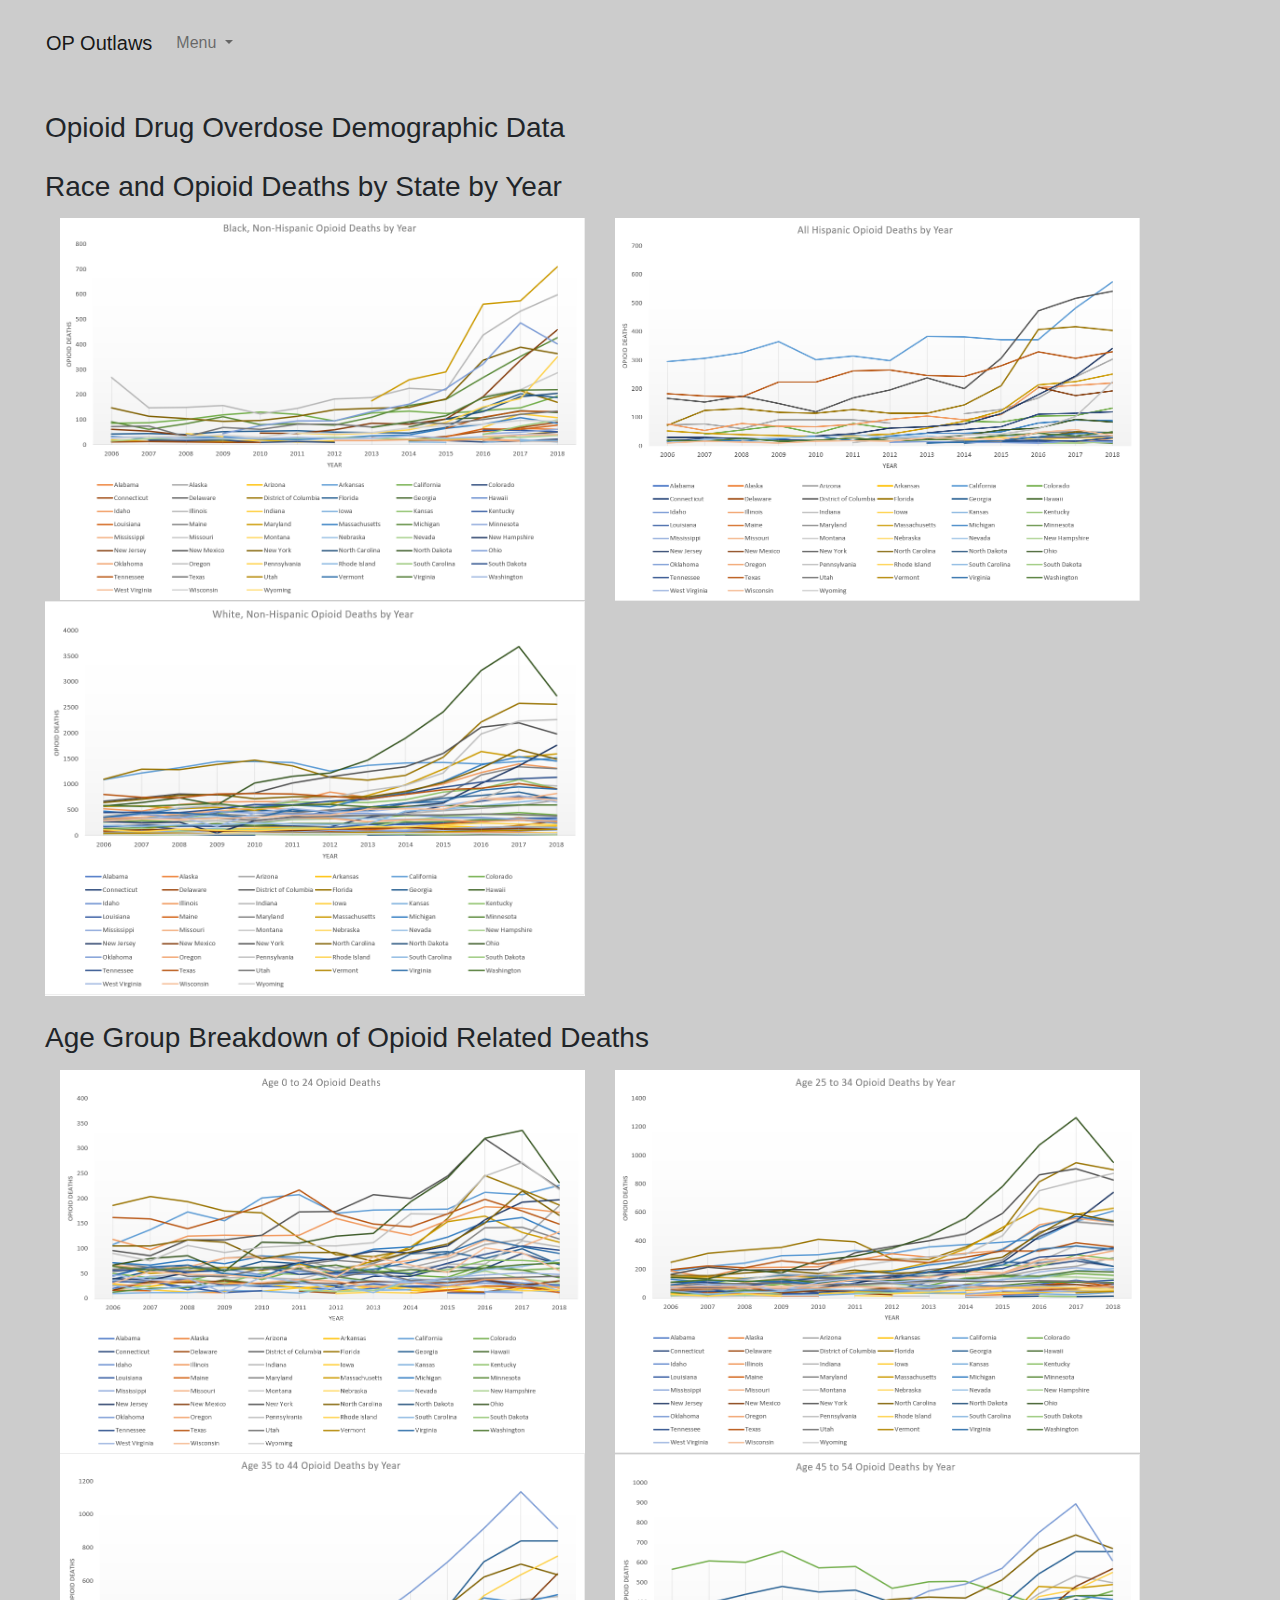
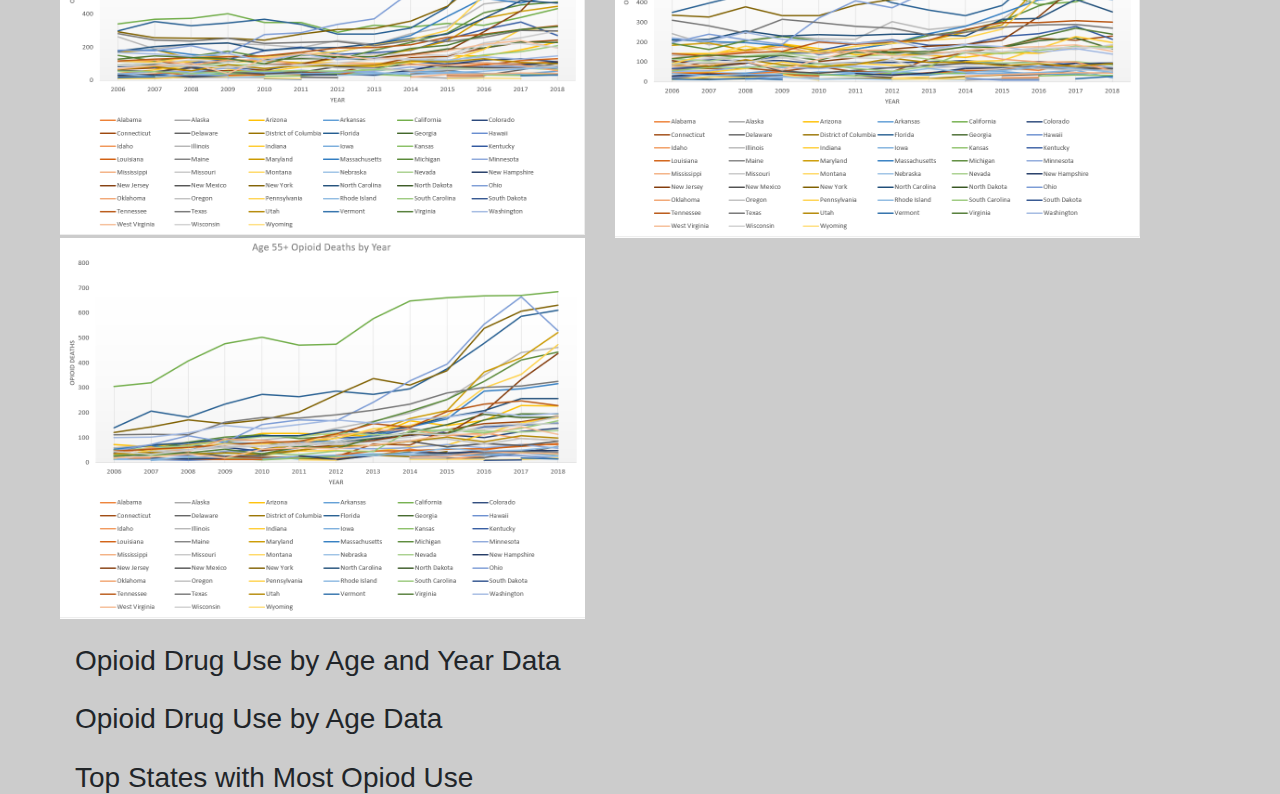
<file: demographics.html>
<!DOCTYPE html>
<html lang="en">

<head>
  <meta charset="UTF-8">
  <title>OP Outlaws</title>

  <!-- Our CSS -->
  <link rel="stylesheet" href="https://stackpath.bootstrapcdn.com/bootstrap/4.3.1/css/bootstrap.min.css" integrity="sha384-ggOyR0iXCbMQv3Xipma34MD+dH/1fQ784/j6cY/iJTQUOhcWr7x9JvoRxT2MZw1T" crossorigin="anonymous">
  <script src="https://code.jquery.com/jquery-3.5.1.slim.min.js" integrity="sha384-DfXdz2htPH0lsSSs5nCTpuj/zy4C+OGpamoFVy38MVBnE+IbbVYUew+OrCXaRkfj" crossorigin="anonymous"></script>
  <script src="https://cdn.jsdelivr.net/npm/popper.js@1.16.0/dist/umd/popper.min.js" integrity="sha384-Q6E9RHvbIyZFJoft+2mJbHaEWldlvI9IOYy5n3zV9zzTtmI3UksdQRVvoxMfooAo" crossorigin="anonymous"></script>
  <script src="https://stackpath.bootstrapcdn.com/bootstrap/4.5.0/js/bootstrap.min.js" integrity="sha384-OgVRvuATP1z7JjHLkuOU7Xw704+h835Lr+6QL9UvYjZE3Ipu6Tp75j7Bh/kR0JKI" crossorigin="anonymous"></script>
  <link rel="stylesheet" href="static/css/styles.css">
</head>

<body> 

    <!-- Potential Background Image Maybe-->
    <!-- <div class="view" style="background-image: url('https://image.freepik.com/free-vector/white-background-with-blue-tech-hexagon_1017-19366.jpg'); background-repeat: no-repeat; background-size: cover; background-position: center center;"> -->

        <!--Nav Bar Insertion w/ Drop-down Menu-->
        <nav class="navbar navbar-expand-lg navbar-light bg-light">
          <div class="container">
            <a class="navbar-brand" href="index.html">OP Outlaws</a>
            <button class="navbar-toggler" type="button" data-toggle="collapse" data-target="#navbarSupportedContent" aria-controls="navbarSupportedContent" aria-expanded="false" aria-label="Toggle navigation">
              <span class="navbar-toggler-icon"></span>
            </button>
          
            <div class="collapse navbar-collapse" id="navbarSupportedContent">
              <ul class="navbar-nav mr-auto">
                <li class="nav-item dropdown">
                  <a class="nav-link dropdown-toggle" href="#" id="navbarDropdown" role="button" data-toggle="dropdown" aria-haspopup="true" aria-expanded="false">
                   Menu
                  </a>
                  <div class="dropdown-menu" aria-labelledby="navbarDropdown">
                    <a class="dropdown-item" href="graphs.html">MLR Model</a>
                    <a class="dropdown-item" href="time-series.html">Time Series Model</a>
                    <div class="dropdown-divider"></div>
                    <a class="dropdown-item" href="demographics.html">Demographics</a>
                    <a class="dropdown-item" href="resources.html">Resources</a>
                  </div>
                </li>
              </ul>
            </div>
          </div>
        </nav>

        <!-- Data and content below -->
        <div class="container">            
          <div class="col-md-8">
            <h3>Opioid Drug Overdose Demographic Data</h3>
          </div>
        </div>
        <div class="container">
        <div class='tableauPlaceholder' id='viz1590440105126' style='position: relative'><noscript><a href='#'><img alt=' ' src='https:&#47;&#47;public.tableau.com&#47;static&#47;images&#47;OP&#47;OP-Outlaws-Demo&#47;UrbanvRuralOpioidClaims&#47;1_rss.png' style='border: none' /></a></noscript><object class='tableauViz'  style='display:none;'><param name='host_url' value='https%3A%2F%2Fpublic.tableau.com%2F' /> <param name='embed_code_version' value='3' /> <param name='site_root' value='' /><param name='name' value='OP-Outlaws-Demo&#47;UrbanvRuralOpioidClaims' /><param name='tabs' value='no' /><param name='toolbar' value='yes' /><param name='static_image' value='https:&#47;&#47;public.tableau.com&#47;static&#47;images&#47;OP&#47;OP-Outlaws-Demo&#47;UrbanvRuralOpioidClaims&#47;1.png' /> <param name='animate_transition' value='yes' /><param name='display_static_image' value='yes' /><param name='display_spinner' value='yes' /><param name='display_overlay' value='yes' /><param name='display_count' value='yes' /></object></div>                <script type='text/javascript'>                    var divElement = document.getElementById('viz1590440105126');                    var vizElement = divElement.getElementsByTagName('object')[0];                    vizElement.style.width='1016px';vizElement.style.height='991px';                    var scriptElement = document.createElement('script');                    scriptElement.src = 'https://public.tableau.com/javascripts/api/viz_v1.js';                    vizElement.parentNode.insertBefore(scriptElement, vizElement);                </script>
      </div>
<div class="container">
  <div class="col-md-10">
    <h3>Race and Opioid Deaths by State by Year</h3>
  </div>
<div class="container">
  <div class="row">
    <div class="col-md-6">
      <img src="static/data/Images/race_black.png" />
    </div>
    <div class="col-md-6">
      <img src="static/data/Images/race_hisp.png" />
    </div>
    <div class="row">
    <div class="col-md-6">
      <img src="static/data/Images/race_white.png" />
    </div>
  </div>
  </div>
</div>
  <div class="conatiner">
    <div class="col-md-10">
      <h3>Age Group Breakdown of Opioid Related Deaths</h3>
    </div>
  </div>
  <div class="container">
    <div class="row">
      <div class="col-md-6">
        <img src="static/data/Images/age_0to24.png" />
      </div>
      <div class="col-md-6">
        <img src="static/data/Images/age_25to34.png" />
      </div>
    </div>
    <div class="row">
      <div class="col-md-6">
        <img src="static/data/Images/age_35to44.png" />
      </div>
      <div class="col-md-6">
        <img src="static/data/Images/age_45to54.png" />
      </div>
    </div>
    <div class="row">
      <div class="col-md-6">
        <img src="static/data/Images/age_55plus.png" />
      </div>
    </div>
  </div>

  <div class="container">            
    <div class="col-md-8">
      <h3>Opioid Drug Use by Age and Year Data</h3>
    </div>
  </div>
  <div class="container">
  <div class='tableauPlaceholder' id='viz1590509558036' style='position: relative'><noscript><a href='#'><img alt=' ' src='https:&#47;&#47;public.tableau.com&#47;static&#47;images&#47;OP&#47;OP-OutlawsAllAgesOpioidUsers&#47;TotalAgesOpioidUsers&#47;1_rss.png' style='border: none' /></a></noscript><object class='tableauViz'  style='display:none;'><param name='host_url' value='https%3A%2F%2Fpublic.tableau.com%2F' /> <param name='embed_code_version' value='3' /> <param name='site_root' value='' /><param name='name' value='OP-OutlawsAllAgesOpioidUsers&#47;TotalAgesOpioidUsers' /><param name='tabs' value='no' /><param name='toolbar' value='yes' /><param name='static_image' value='https:&#47;&#47;public.tableau.com&#47;static&#47;images&#47;OP&#47;OP-OutlawsAllAgesOpioidUsers&#47;TotalAgesOpioidUsers&#47;1.png' /> <param name='animate_transition' value='yes' /><param name='display_static_image' value='yes' /><param name='display_spinner' value='yes' /><param name='display_overlay' value='yes' /><param name='display_count' value='yes' /></object></div>                <script type='text/javascript'>                    var divElement = document.getElementById('viz1590509558036');                    var vizElement = divElement.getElementsByTagName('object')[0];                    vizElement.style.width='100%';vizElement.style.height=(divElement.offsetWidth*0.75)+'px';                    var scriptElement = document.createElement('script');                    scriptElement.src = 'https://public.tableau.com/javascripts/api/viz_v1.js';                    vizElement.parentNode.insertBefore(scriptElement, vizElement);                </script>
</div>

<div class="container">            
    <div class="col-md-8">
      <h3>Opioid Drug Use by Age Data</h3>
    </div>
  </div>
  <div class="container">
  <div class='tableauPlaceholder' id='viz1590509424140' style='position: relative'><noscript><a href='#'><img alt=' ' src='https:&#47;&#47;public.tableau.com&#47;static&#47;images&#47;OP&#47;OP-OutlawsAllAgesOpioidUsers2&#47;TotalAgesOpioidUsers2&#47;1_rss.png' style='border: none' /></a></noscript><object class='tableauViz'  style='display:none;'><param name='host_url' value='https%3A%2F%2Fpublic.tableau.com%2F' /> <param name='embed_code_version' value='3' /> <param name='site_root' value='' /><param name='name' value='OP-OutlawsAllAgesOpioidUsers2&#47;TotalAgesOpioidUsers2' /><param name='tabs' value='no' /><param name='toolbar' value='yes' /><param name='static_image' value='https:&#47;&#47;public.tableau.com&#47;static&#47;images&#47;OP&#47;OP-OutlawsAllAgesOpioidUsers2&#47;TotalAgesOpioidUsers2&#47;1.png' /> <param name='animate_transition' value='yes' /><param name='display_static_image' value='yes' /><param name='display_spinner' value='yes' /><param name='display_overlay' value='yes' /><param name='display_count' value='yes' /></object></div>                <script type='text/javascript'>                    var divElement = document.getElementById('viz1590509424140');                    var vizElement = divElement.getElementsByTagName('object')[0];                    vizElement.style.width='100%';vizElement.style.height=(divElement.offsetWidth*0.75)+'px';                    var scriptElement = document.createElement('script');                    scriptElement.src = 'https://public.tableau.com/javascripts/api/viz_v1.js';                    vizElement.parentNode.insertBefore(scriptElement, vizElement);                </script>
</div>

<div class="container">            
  <div class="col-md-8">
    <h3>Top States with Most Opiod Use</h3>
  </div>
</div>
<div class="container">
<div class='tableauPlaceholder' id='viz1590511333670' style='position: relative'><noscript><a href='#'><img alt=' ' src='https:&#47;&#47;public.tableau.com&#47;static&#47;images&#47;OP&#47;OP-OutlawsTopStateswithMostOpiodUse&#47;TopStateswithmostOpioidUse&#47;1_rss.png' style='border: none' /></a></noscript><object class='tableauViz'  style='display:none;'><param name='host_url' value='https%3A%2F%2Fpublic.tableau.com%2F' /> <param name='embed_code_version' value='3' /> <param name='site_root' value='' /><param name='name' value='OP-OutlawsTopStateswithMostOpiodUse&#47;TopStateswithmostOpioidUse' /><param name='tabs' value='no' /><param name='toolbar' value='yes' /><param name='static_image' value='https:&#47;&#47;public.tableau.com&#47;static&#47;images&#47;OP&#47;OP-OutlawsTopStateswithMostOpiodUse&#47;TopStateswithmostOpioidUse&#47;1.png' /> <param name='animate_transition' value='yes' /><param name='display_static_image' value='yes' /><param name='display_spinner' value='yes' /><param name='display_overlay' value='yes' /><param name='display_count' value='yes' /><param name='filter' value='publish=yes' /></object></div>                <script type='text/javascript'>                    var divElement = document.getElementById('viz1590511333670');                    var vizElement = divElement.getElementsByTagName('object')[0];                    vizElement.style.width='100%';vizElement.style.height=(divElement.offsetWidth*0.75)+'px';                    var scriptElement = document.createElement('script');                    scriptElement.src = 'https://public.tableau.com/javascripts/api/viz_v1.js';                    vizElement.parentNode.insertBefore(scriptElement, vizElement);                </script>
</div>

      </body>
</html>
</file>
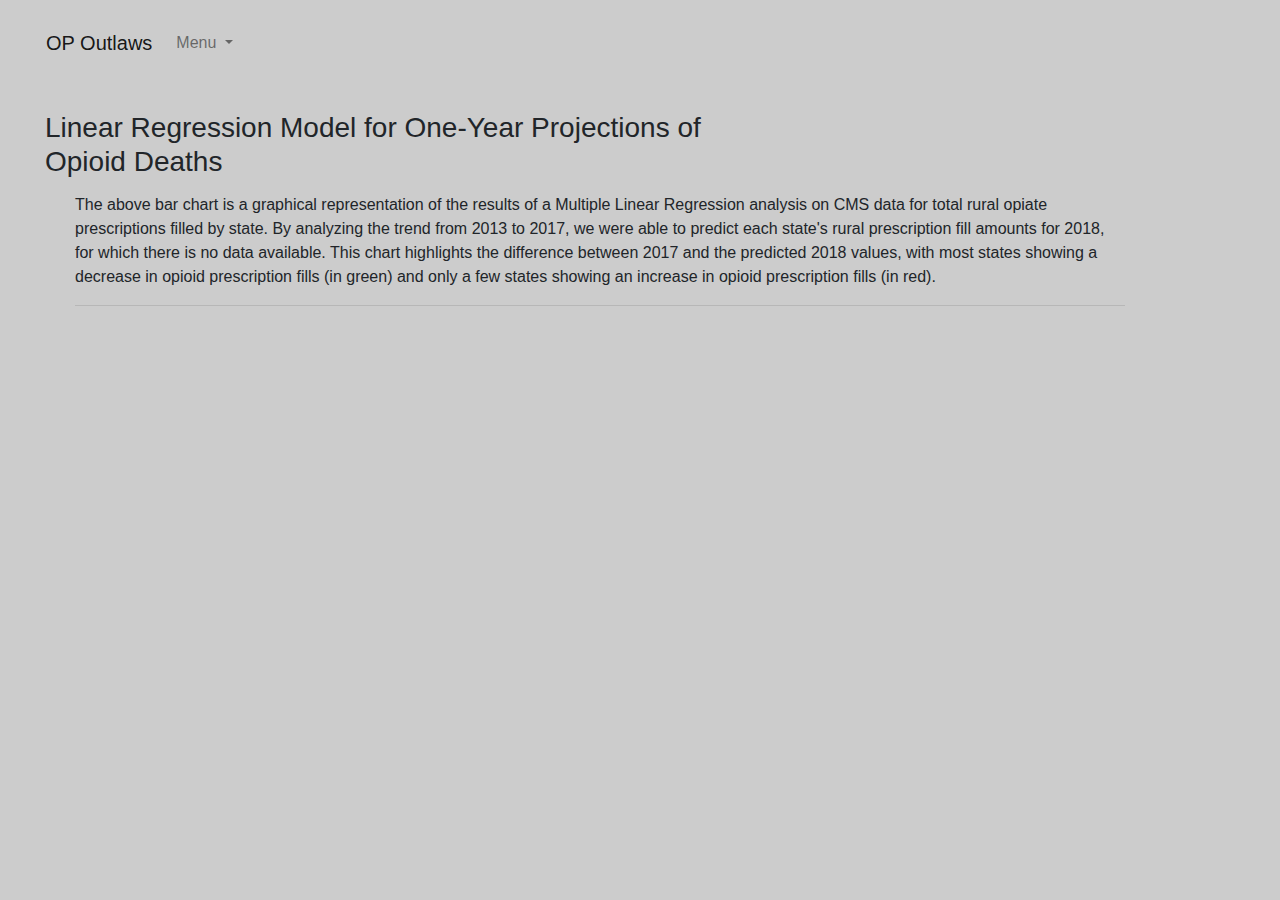
<file: graphs.html>
<!DOCTYPE html>
<html lang="en">

<head>
  <meta charset="UTF-8">
  <title>OP Outlaws</title>

  <!-- Our CSS -->
  <link rel="stylesheet" href="https://stackpath.bootstrapcdn.com/bootstrap/4.3.1/css/bootstrap.min.css" integrity="sha384-ggOyR0iXCbMQv3Xipma34MD+dH/1fQ784/j6cY/iJTQUOhcWr7x9JvoRxT2MZw1T" crossorigin="anonymous">
  <script src="https://code.jquery.com/jquery-3.5.1.slim.min.js" integrity="sha384-DfXdz2htPH0lsSSs5nCTpuj/zy4C+OGpamoFVy38MVBnE+IbbVYUew+OrCXaRkfj" crossorigin="anonymous"></script>
  <script src="https://cdn.jsdelivr.net/npm/popper.js@1.16.0/dist/umd/popper.min.js" integrity="sha384-Q6E9RHvbIyZFJoft+2mJbHaEWldlvI9IOYy5n3zV9zzTtmI3UksdQRVvoxMfooAo" crossorigin="anonymous"></script>
  <script src="https://stackpath.bootstrapcdn.com/bootstrap/4.5.0/js/bootstrap.min.js" integrity="sha384-OgVRvuATP1z7JjHLkuOU7Xw704+h835Lr+6QL9UvYjZE3Ipu6Tp75j7Bh/kR0JKI" crossorigin="anonymous"></script>
  <link rel="stylesheet" href="static/css/styles.css">
</head>

<body> 
  <!-- Potential Background Image Maybe-->
    <!-- <div class="view" style="background-image: url('https://image.freepik.com/free-vector/white-background-with-blue-tech-hexagon_1017-19366.jpg'); background-repeat: repeat-y; background-size: cover; background-position: center center;"> -->

      <!--Nav Bar Insertion w/ Drop-down Menu-->
        <nav class="navbar navbar-expand-lg navbar-light bg-light">
          <div class="container">
            <a class="navbar-brand" href="index.html">OP Outlaws</a>
            <button class="navbar-toggler" type="button" data-toggle="collapse" data-target="#navbarSupportedContent" aria-controls="navbarSupportedContent" aria-expanded="false" aria-label="Toggle navigation">
              <span class="navbar-toggler-icon"></span>
            </button>
          
            <div class="collapse navbar-collapse" id="navbarSupportedContent">
              <ul class="navbar-nav mr-auto">
                <li class="nav-item dropdown">
                  <a class="nav-link dropdown-toggle" href="#" id="navbarDropdown" role="button" data-toggle="dropdown" aria-haspopup="true" aria-expanded="false">
                    Menu
                  </a>
                  <div class="dropdown-menu" aria-labelledby="navbarDropdown">
                    <a class="dropdown-item" href="graphs.html">MLR Model</a>
                    <a class="dropdown-item" href="time-series.html">Time Series Model</a>
                    <div class="dropdown-divider"></div>
                    <a class="dropdown-item" href="demographics.html">Demographics</a>
                    <a class="dropdown-item" href="resources.html">Resources</a>
                  </div>
                </li>
              </ul>
            </div>
          </div>
        </nav>
      
        <!--Adding our Tableau Chart-->
        <div class="container">
          <div class="col-md-8">
            <h3>Linear Regression Model for One-Year Projections of Opioid Deaths</h3>
          </div>
          <div class="col-md-8">
            <div class='tableauPlaceholder' id='viz1590444692857' style='position: relative'><noscript><a href='#'><img alt=' ' src='https:&#47;&#47;public.tableau.com&#47;static&#47;images&#47;OP&#47;OP-OutlawsPredictionData&#47;MLRDifferencebetween2017and2018&#47;1_rss.png' style='border: none' /></a></noscript><object class='tableauViz'  style='display:none;'><param name='host_url' value='https%3A%2F%2Fpublic.tableau.com%2F' /> <param name='embed_code_version' value='3' /> <param name='site_root' value='' /><param name='name' value='OP-OutlawsPredictionData&#47;MLRDifferencebetween2017and2018' /><param name='tabs' value='no' /><param name='toolbar' value='yes' /><param name='static_image' value='https:&#47;&#47;public.tableau.com&#47;static&#47;images&#47;OP&#47;OP-OutlawsPredictionData&#47;MLRDifferencebetween2017and2018&#47;1.png' /> <param name='animate_transition' value='yes' /><param name='display_static_image' value='yes' /><param name='display_spinner' value='yes' /><param name='display_overlay' value='yes' /><param name='display_count' value='yes' /></object></div>                <script type='text/javascript'>                    var divElement = document.getElementById('viz1590444692857');                    var vizElement = divElement.getElementsByTagName('object')[0];                    vizElement.style.width='1016px';vizElement.style.height='991px';                    var scriptElement = document.createElement('script');                    scriptElement.src = 'https://public.tableau.com/javascripts/api/viz_v1.js';                    vizElement.parentNode.insertBefore(scriptElement, vizElement);                </script>
        </div>
        <div class="container">
          <div class="col-md">
            The above bar chart is a graphical representation of the results of a Multiple Linear Regression
            analysis on CMS data for total rural opiate prescriptions filled by state. By analyzing the trend from 
            2013 to 2017, we were able to predict each state's rural prescription fill amounts for 2018, for which 
            there is no data available. This chart highlights the difference between 2017 and the predicted 2018
            values, with most states showing a decrease in opioid prescription fills (in green) and only a few
            states showing an increase in opioid prescription fills (in red).
            <p></p>
            <hr>
          </div>
        </div>  
    
      <!-- <div class="view" style="background-image: url('https://image.freepik.com/free-vector/white-background-with-blue-tech-hexagon_1017-19366.jpg'); background-repeat: no-repeat; background-size: cover; background-position: center center;">       -->

</body>
</html>
</file>
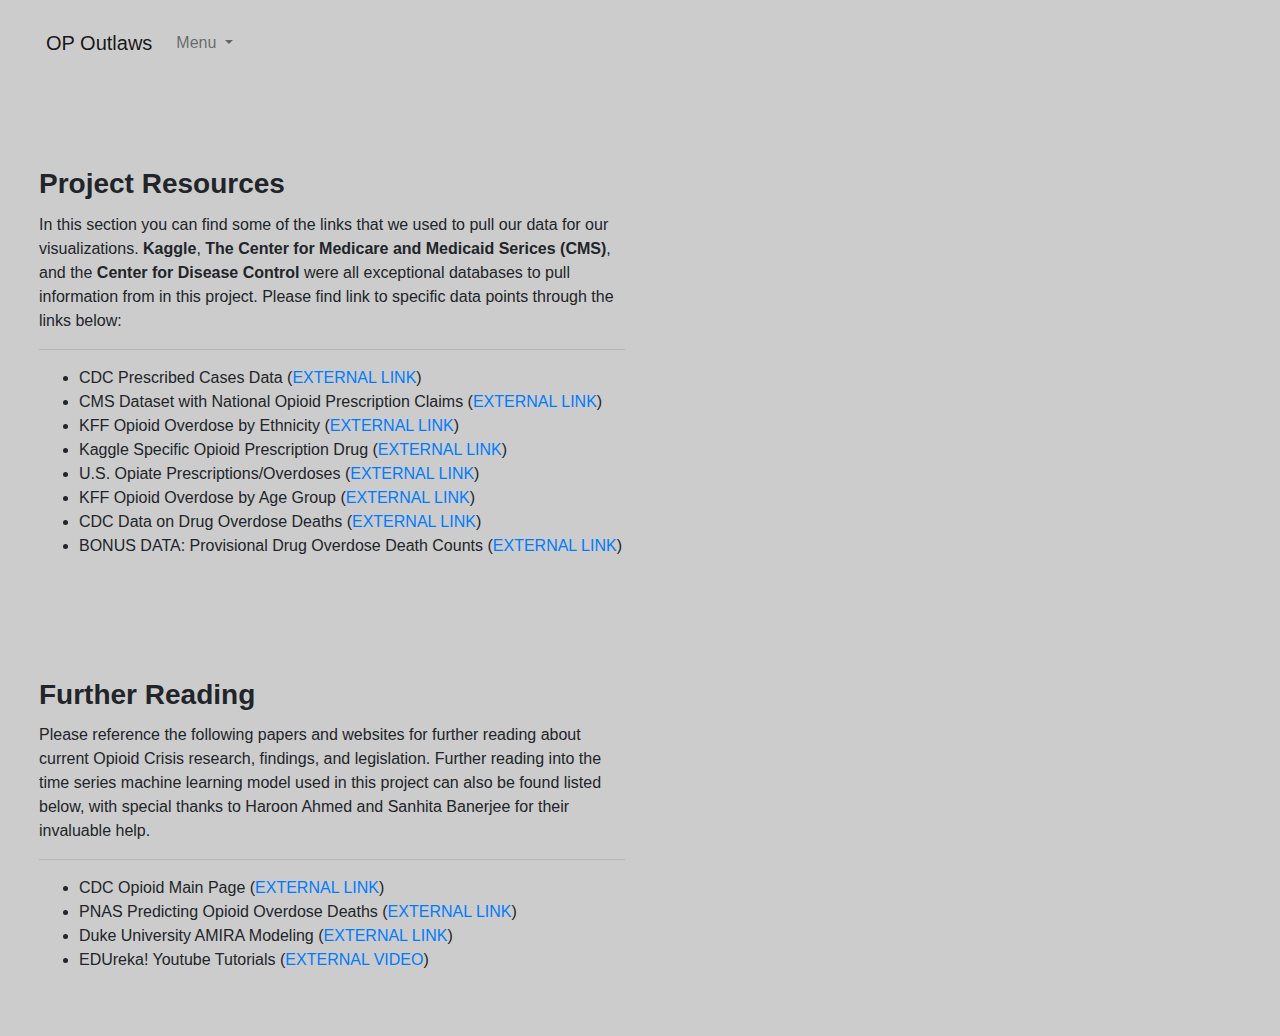
<file: resources.html>
<!DOCTYPE html>
<html lang="en">

<head>
  <meta charset="UTF-8">
  <title>OP Outlaws</title>

  <!-- Our CSS -->
  <link rel="stylesheet" href="https://stackpath.bootstrapcdn.com/bootstrap/4.3.1/css/bootstrap.min.css" integrity="sha384-ggOyR0iXCbMQv3Xipma34MD+dH/1fQ784/j6cY/iJTQUOhcWr7x9JvoRxT2MZw1T" crossorigin="anonymous">
  <script src="https://code.jquery.com/jquery-3.5.1.slim.min.js" integrity="sha384-DfXdz2htPH0lsSSs5nCTpuj/zy4C+OGpamoFVy38MVBnE+IbbVYUew+OrCXaRkfj" crossorigin="anonymous"></script>
  <script src="https://cdn.jsdelivr.net/npm/popper.js@1.16.0/dist/umd/popper.min.js" integrity="sha384-Q6E9RHvbIyZFJoft+2mJbHaEWldlvI9IOYy5n3zV9zzTtmI3UksdQRVvoxMfooAo" crossorigin="anonymous"></script>
  <script src="https://stackpath.bootstrapcdn.com/bootstrap/4.5.0/js/bootstrap.min.js" integrity="sha384-OgVRvuATP1z7JjHLkuOU7Xw704+h835Lr+6QL9UvYjZE3Ipu6Tp75j7Bh/kR0JKI" crossorigin="anonymous"></script>
  <link rel="stylesheet" href="static/css/styles.css">
</head>

<body> 
  <!-- Potential Background Image Maybe-->
    <!-- <div class="view" style="background-image: url('https://image.freepik.com/free-vector/white-background-with-blue-tech-hexagon_1017-19366.jpg'); background-size: cover; background-position: center center;"> -->
      <!--Nav Bar Insertion w/ Drop-down Menu-->
        <nav class="navbar navbar-expand-lg navbar-light bg-light">
          <div class="container">
            <a class="navbar-brand" href="index.html">OP Outlaws</a>
            <button class="navbar-toggler" type="button" data-toggle="collapse" data-target="#navbarSupportedContent" aria-controls="navbarSupportedContent" aria-expanded="false" aria-label="Toggle navigation">
              <span class="navbar-toggler-icon"></span>
            </button>
          
            <div class="collapse navbar-collapse" id="navbarSupportedContent">
              <ul class="navbar-nav mr-auto">
                <li class="nav-item dropdown">
                  <a class="nav-link dropdown-toggle" href="#" id="navbarDropdown" role="button" data-toggle="dropdown" aria-haspopup="true" aria-expanded="false">
                    Menu
                  </a>
                  <div class="dropdown-menu" aria-labelledby="navbarDropdown">
                    <a class="dropdown-item" href="graphs.html">MLR Model</a>
                    <a class="dropdown-item" href="time-series.html">Time Series Model</a>
                    <div class="dropdown-divider"></div>
                    <a class="dropdown-item" href="demographics.html">Demographics</a>
                    <a class="dropdown-item" href="resources.html">Resources</a>
                  </div>
                </li>
              </ul>
            </div>
          </div>
        </nav>
        
        <!--Insert Card Tile-->
   
          
          <!--Content-->
          <div class="text-black d-flex align-items-center rgba-black-strong py-5 px-4">
            <div class="col-md-6">
              <h3 class="card-title pt-2"><strong>Project Resources</strong></h3>
              <p>
                In this section you can find some of the links that we used to pull our data for our visualizations. 
                <b>Kaggle</b>, <b>The Center for Medicare and Medicaid Serices (CMS)</b>, and the <b>Center for Disease Control</b> were all exceptional databases to pull information from in this project.
                Please find link to specific data points through the links below:
              </p>
              <hr>
              <p><ul>
                <li>CDC Prescribed Cases Data (<a href="https://www.cdc.gov/drugoverdose/opioids/prescribed.html">EXTERNAL LINK</a>)</li>
                <li>CMS Dataset with National Opioid Prescription Claims (<a href="https://www.cms.gov/Research-Statistics-Data-and-Systems/Statistics-Trends-and-Reports/Medicare-Provider-Charge-Data/OpioidMap_Medicare_PartD">EXTERNAL LINK</a>)</li>
                <li>KFF Opioid Overdose by Ethnicity (<a href="https://www.kff.org/other/state-indicator/opioid-overdose-deaths-by-raceethnicity/?currentTimeframe=0&sortModel=%7B%22colId%22:%22Location%22,%22sort%22:%22asc%22%7D">EXTERNAL LINK</a>)</li>
                <li>Kaggle Specific Opioid Prescription Drug (<a href="https://www.kaggle.com/apryor6/us-opiate-prescriptions">EXTERNAL LINK</a>)</li>
                <li>U.S. Opiate Prescriptions/Overdoses (<a href="https://www.kaggle.com/apryor6/us-opiate-prescriptions">EXTERNAL LINK</a>)</li>
                <li>KFF Opioid Overdose by Age Group (<a href="https://www.kff.org/other/state-indicator/opioid-overdose-deaths-by-age-group/?currentTimeframe=0&sortModel=%7B%22colId%22:%22Location%22,%22sort%22:%22asc%22%7D">EXTERNAL LINK</a>)</li>
                <li>CDC Data on Drug Overdose Deaths (<a href="https://www.cdc.gov/nchs/nvss/vsrr/drug-overdose-data.htm">EXTERNAL LINK</a>)</li>
                <li>BONUS DATA: Provisional Drug Overdose Death Counts (<a href="https://www.cdc.gov/nchs/nvss/vsrr/drug-overdose-data.htm">EXTERNAL LINK</a>)</li>
              </ul></p>
            </div>
          </div>
        <!-- <div class="view" style="background-image: url('https://image.freepik.com/free-vector/white-background-with-blue-tech-hexagon_1017-19366.jpg'); background-repeat: no-repeat; background-size: cover; background-position: center center;">   -->
          <div class="text-black d-flex align-items-center rgba-black-strong py-5 px-4">
            <div class="col-md-6">
              <h3 class="card-title pt-2"><strong>Further Reading</strong></h3>
              <p>Please reference the following papers and websites for further reading about current Opioid Crisis research, findings, and legislation. Further reading into the time series machine learning model used in this
                project can also be found listed below, with special thanks to Haroon Ahmed and Sanhita Banerjee for their invaluable help.
              </p>
              <hr>
              <p><ul>
                <li>CDC Opioid Main Page (<a href="https://www.cdc.gov/vitalsigns/opioids/index.html">EXTERNAL LINK</a>)</li>
                <li>PNAS Predicting Opioid Overdose Deaths (<a href="https://www.pnas.org/content/117/4/1917">EXTERNAL LINK</a>)</li>
                <li>Duke University AMIRA Modeling (<a href="https://people.duke.edu/~rnau/411arim.htm">EXTERNAL LINK</a>)</li>
                <li>EDUreka! Youtube Tutorials (<a href="https://www.youtube.com/watch?v=e8Yw4alG16Q&amp;t=907s">EXTERNAL VIDEO</a>)</li>
              </ul></p>
            </div>
          </div>
        </div>
    </div>
</body>
</html>
</file>
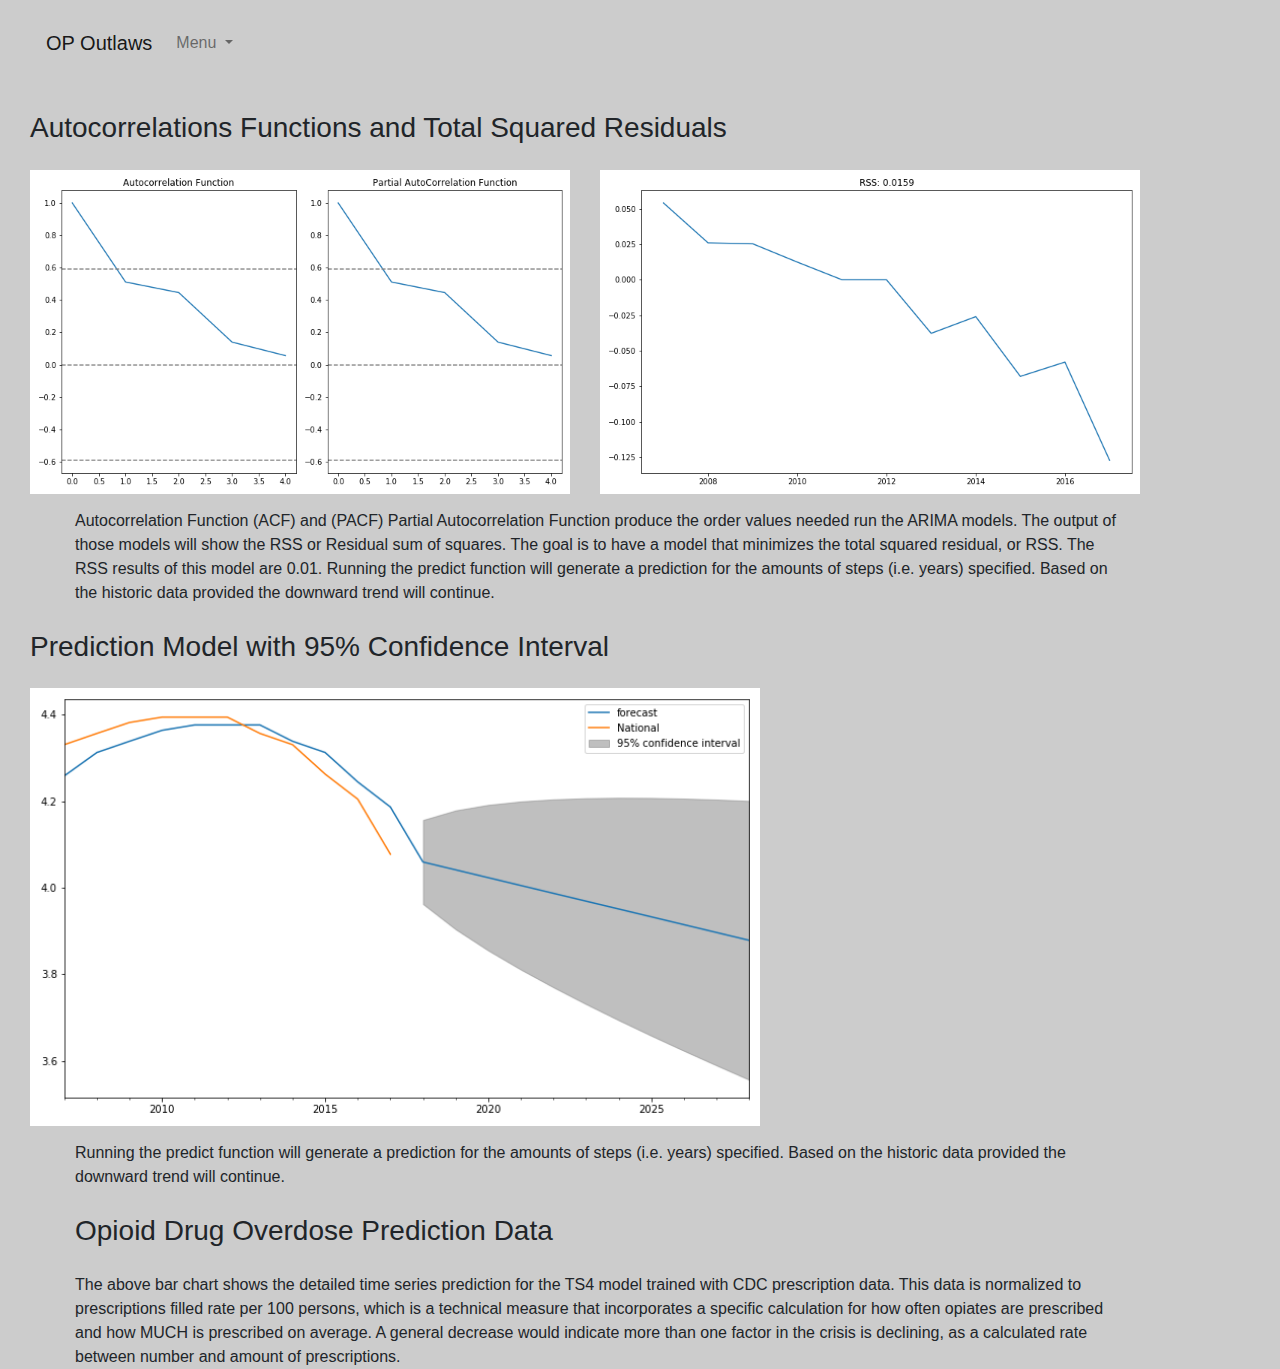
<file: time-series.html>
<!DOCTYPE html>
<html lang="en">

<head>
  <meta charset="UTF-8">
  <title>OP Outlaws</title>

  <!-- Our CSS -->
  <link rel="stylesheet" href="https://stackpath.bootstrapcdn.com/bootstrap/4.3.1/css/bootstrap.min.css" integrity="sha384-ggOyR0iXCbMQv3Xipma34MD+dH/1fQ784/j6cY/iJTQUOhcWr7x9JvoRxT2MZw1T" crossorigin="anonymous">
  <script src="https://code.jquery.com/jquery-3.5.1.slim.min.js" integrity="sha384-DfXdz2htPH0lsSSs5nCTpuj/zy4C+OGpamoFVy38MVBnE+IbbVYUew+OrCXaRkfj" crossorigin="anonymous"></script>
  <script src="https://cdn.jsdelivr.net/npm/popper.js@1.16.0/dist/umd/popper.min.js" integrity="sha384-Q6E9RHvbIyZFJoft+2mJbHaEWldlvI9IOYy5n3zV9zzTtmI3UksdQRVvoxMfooAo" crossorigin="anonymous"></script>
  <script src="https://stackpath.bootstrapcdn.com/bootstrap/4.5.0/js/bootstrap.min.js" integrity="sha384-OgVRvuATP1z7JjHLkuOU7Xw704+h835Lr+6QL9UvYjZE3Ipu6Tp75j7Bh/kR0JKI" crossorigin="anonymous"></script>
  <link rel="stylesheet" href="static/css/styles.css">
</head>

<body> 

    <!-- Potential Background Image Maybe-->
    <!-- <div class="view" style="background-image: url('https://image.freepik.com/free-vector/white-background-with-blue-tech-hexagon_1017-19366.jpg'); background-repeat: no-repeat; background-size: cover; background-position: center center;"> -->

      <!--Nav Bar Insertion w/ Drop-down Menu-->
        <nav class="navbar navbar-expand-lg navbar-light bg-light">
          <div class="container">
            <a class="navbar-brand" href="index.html">OP Outlaws</a>
            <button class="navbar-toggler" type="button" data-toggle="collapse" data-target="#navbarSupportedContent" aria-controls="navbarSupportedContent" aria-expanded="false" aria-label="Toggle navigation">
              <span class="navbar-toggler-icon"></span>
            </button>
          
            <div class="collapse navbar-collapse" id="navbarSupportedContent">
              <ul class="navbar-nav mr-auto">
                <li class="nav-item dropdown">
                  <a class="nav-link dropdown-toggle" href="#" id="navbarDropdown" role="button" data-toggle="dropdown" aria-haspopup="true" aria-expanded="false">
                    Menu
                  </a>
                  <div class="dropdown-menu" aria-labelledby="navbarDropdown">
                    <a class="dropdown-item" href="graphs.html">MLR Model</a>
                    <a class="dropdown-item" href="time-series.html">Time Series Model</a>
                    <div class="dropdown-divider"></div>
                    <a class="dropdown-item" href="demographics.html">Demographics</a>
                    <a class="dropdown-item" href="resources.html">Resources</a>
                  </div>
                </li>
              </ul>
            </div>
          </div>
        </nav>
      <div>

        <div class ="container">
            <h3>Autocorrelations Functions and Total Squared Residuals</h3></div>
         <div class="container">
          <div class="row">
            <div class="col-md-6">
              <img src="static/data/Images/ACF_PACF.png " />
            </div>
            <div class="col-md-6">
              <img src="static\data\Images\ARIMA_model.png" />
            </div>
          </div>
          <div class="container">
          <div class="col-md">
            Autocorrelation Function (ACF) and (PACF) Partial Autocorrelation Function produce the order values needed run the ARIMA models. 
            The output of those models will show the RSS or Residual sum of squares. The goal is to have a model that minimizes the total squared residual, or RSS.  The RSS results of this model are 0.01. 
            Running the predict function will generate a prediction for the amounts of steps (i.e. years) specified. Based on the historic data provided the downward trend will continue.
           </div>
        </div>
      </div>
    </div>

    <div class ="container">
      <h3>Prediction Model with 95% Confidence Interval</h3></div>
   <div class="container">
    <div class="row">
      <div class="col-md-8">
        <img src="static\data\Images\future_National_forecast.png " />
      </div>
     </div>
     <div class="container">
      <div class="col-md">
        Running the predict function will generate a prediction for the amounts of steps (i.e. years) specified. Based on the historic data provided the downward trend will continue.
       </div>
    </div>

    <!-- <div class="view" style="background-image: url('https://image.freepik.com/free-vector/white-background-with-blue-tech-hexagon_1017-19366.jpg'); background-repeat: no-repeat; background-size: cover; background-position: center center;"></div> -->
    <!-- <div id="tableaugraph"> -->

      <div class="container">            
        <div class="col-md-8">
          <h3>Opioid Drug Overdose Prediction Data</h3>
        </div>
      </div>
    <div class="container">
      <div class="col-md-8">
      <div class='tableauPlaceholder' id='viz1590266536317' style='position: relative'><noscript><a href='#'><img alt=' ' src='https:&#47;&#47;public.tableau.com&#47;static&#47;images&#47;OP&#47;OP-OutlawsPredictionData&#47;TS4RXprediction&#47;1_rss.png' style='border: none' /></a></noscript><object class='tableauViz'  style='display:none;'><param name='host_url' value='https%3A%2F%2Fpublic.tableau.com%2F' /> <param name='embed_code_version' value='3' /> <param name='site_root' value='' /><param name='name' value='OP-OutlawsPredictionData&#47;TS4RXprediction' /><param name='tabs' value='no' /><param name='toolbar' value='yes' /><param name='static_image' value='https:&#47;&#47;public.tableau.com&#47;static&#47;images&#47;OP&#47;OP-OutlawsPredictionData&#47;TS4RXprediction&#47;1.png' /> <param name='animate_transition' value='yes' /><param name='display_static_image' value='yes' /><param name='display_spinner' value='yes' /><param name='display_overlay' value='yes' /><param name='display_count' value='yes' /></object></div>                <script type='text/javascript'>                    var divElement = document.getElementById('viz1590266536317');                    var vizElement = divElement.getElementsByTagName('object')[0];                    vizElement.style.width='100%';vizElement.style.height=(divElement.offsetWidth*0.75)+'px';                    var scriptElement = document.createElement('script');                    scriptElement.src = 'https://public.tableau.com/javascripts/api/viz_v1.js';                    vizElement.parentNode.insertBefore(scriptElement, vizElement);</script>

      </div>
    </div>

    <div class="container">
      <div class="col-md" >
        <p></p>
        <p>The above bar chart shows the detailed time series
        prediction for the TS4 model trained with CDC prescription data. This data is normalized to prescriptions
        filled rate per 100 persons, which is a technical measure that incorporates 
        a specific calculation for how often opiates are prescribed and 
        how MUCH is prescribed on average. A general decrease would indicate more 
        than one factor in the crisis is declining, as a calculated rate between 
        number and amount of prescriptions. </p>
        <p></p>

    

</body>
    </html>
</file>
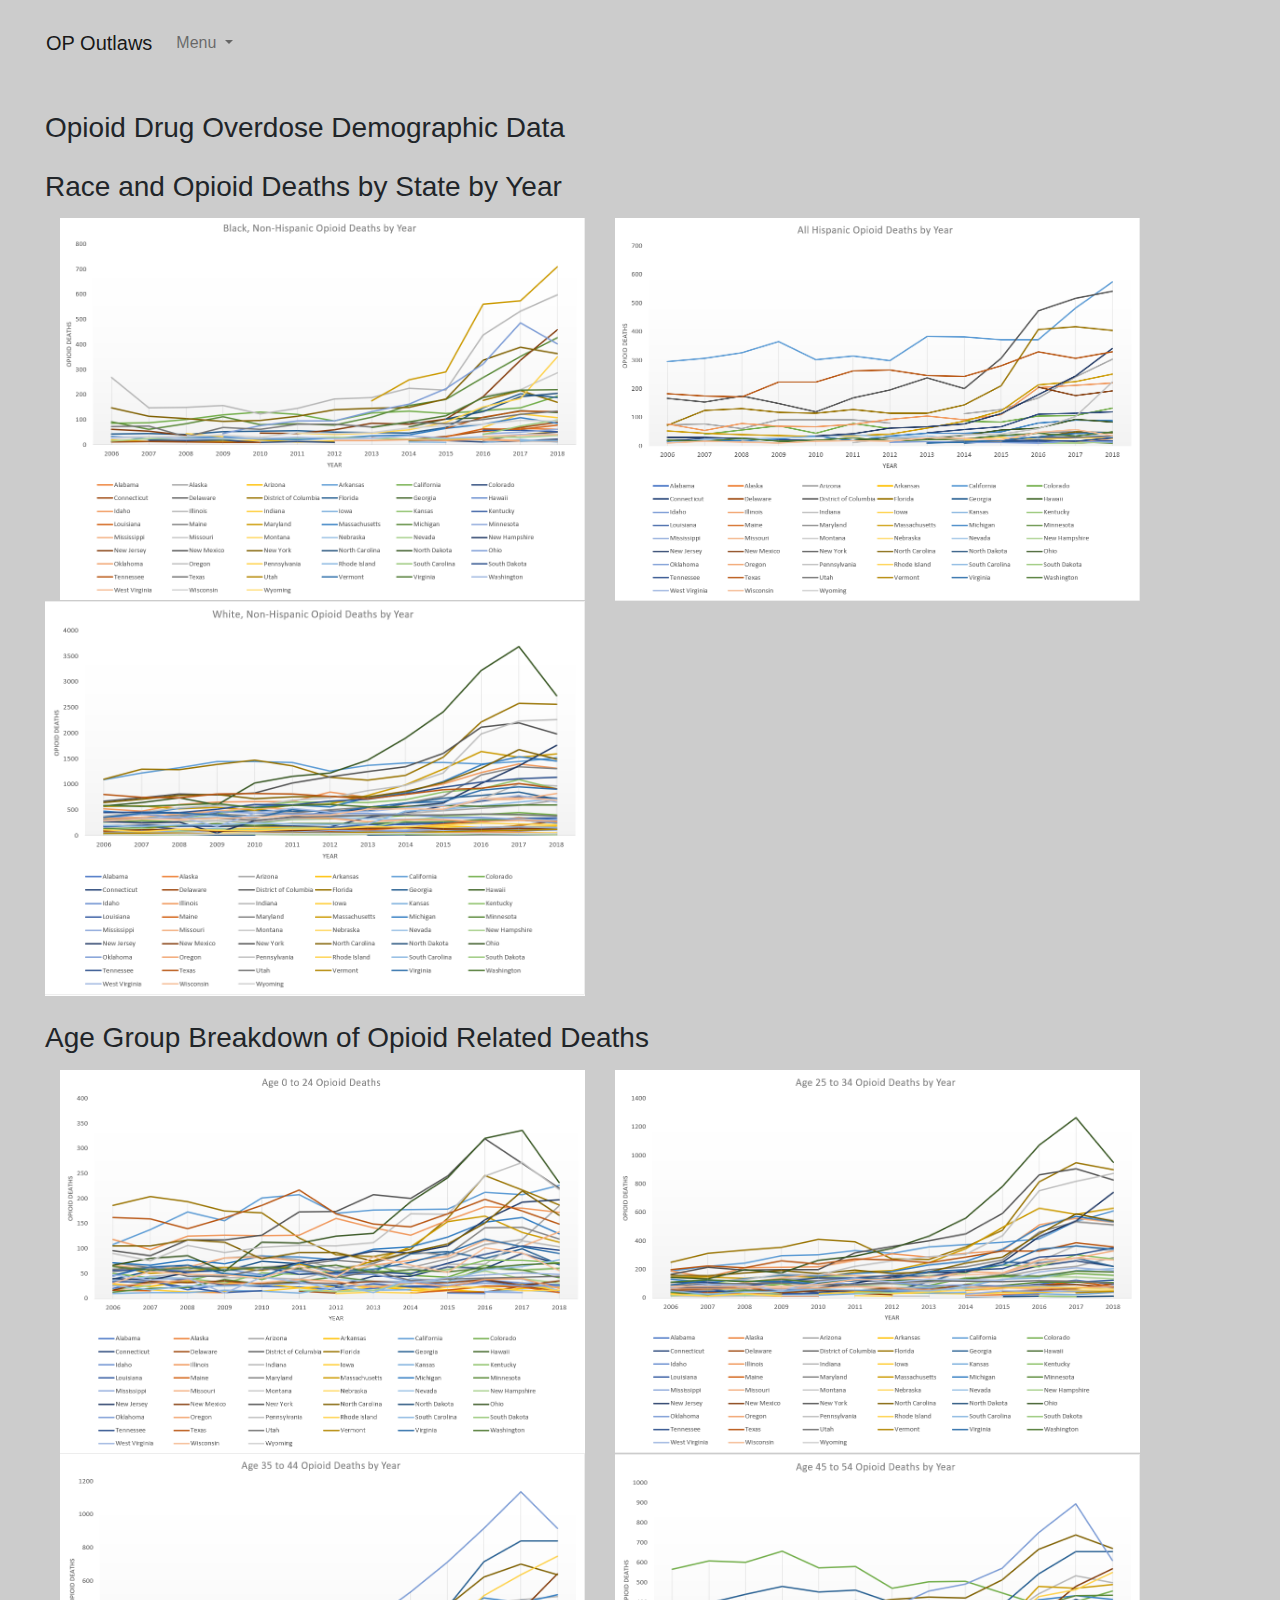
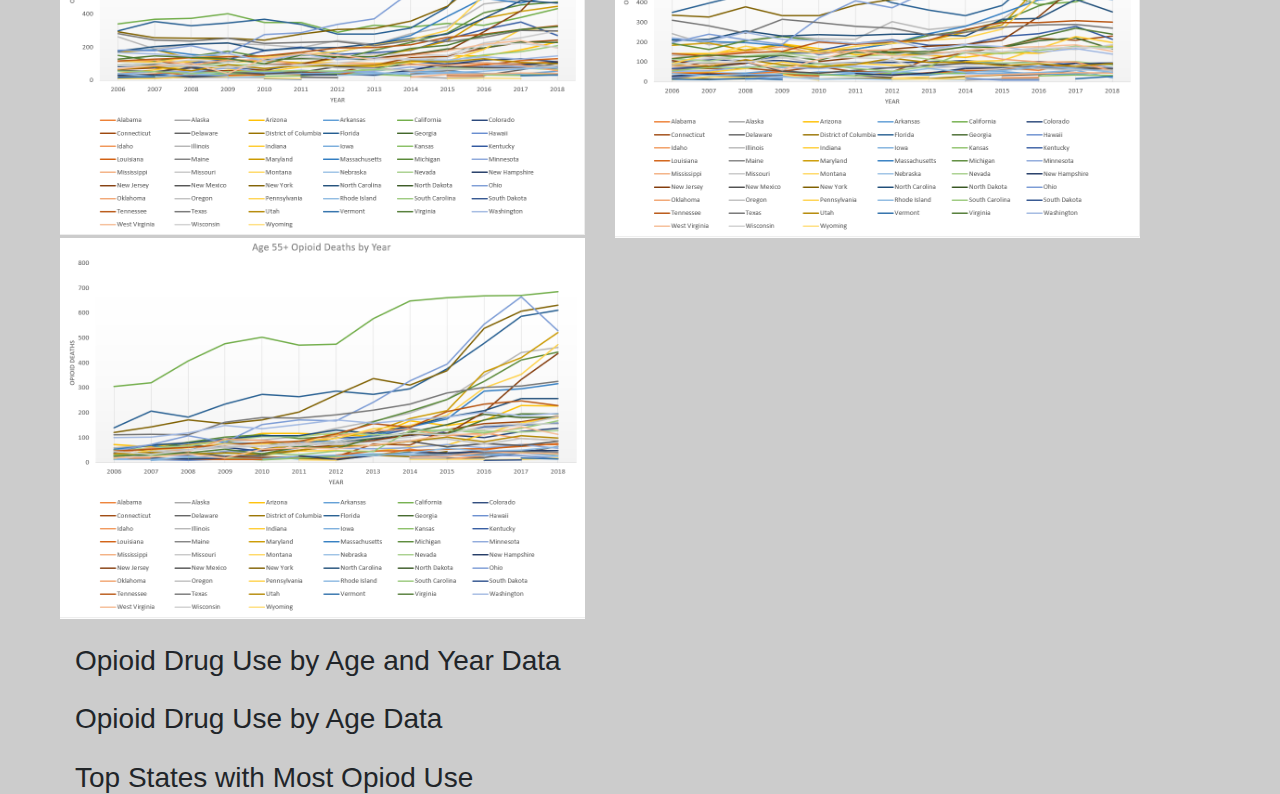
<file: Templates/demographics.html>
<!DOCTYPE html>
<html lang="en">

<head>
  <meta charset="UTF-8">
  <title>OP Outlaws</title>

  <!-- Our CSS -->
  <link rel="stylesheet" href="https://stackpath.bootstrapcdn.com/bootstrap/4.3.1/css/bootstrap.min.css" integrity="sha384-ggOyR0iXCbMQv3Xipma34MD+dH/1fQ784/j6cY/iJTQUOhcWr7x9JvoRxT2MZw1T" crossorigin="anonymous">
  <script src="https://code.jquery.com/jquery-3.5.1.slim.min.js" integrity="sha384-DfXdz2htPH0lsSSs5nCTpuj/zy4C+OGpamoFVy38MVBnE+IbbVYUew+OrCXaRkfj" crossorigin="anonymous"></script>
  <script src="https://cdn.jsdelivr.net/npm/popper.js@1.16.0/dist/umd/popper.min.js" integrity="sha384-Q6E9RHvbIyZFJoft+2mJbHaEWldlvI9IOYy5n3zV9zzTtmI3UksdQRVvoxMfooAo" crossorigin="anonymous"></script>
  <script src="https://stackpath.bootstrapcdn.com/bootstrap/4.5.0/js/bootstrap.min.js" integrity="sha384-OgVRvuATP1z7JjHLkuOU7Xw704+h835Lr+6QL9UvYjZE3Ipu6Tp75j7Bh/kR0JKI" crossorigin="anonymous"></script>
  <link rel="stylesheet" href="../static/css/styles.css">
</head>

<body> 

    <!-- Potential Background Image Maybe-->
    <!-- <div class="view" style="background-image: url('https://image.freepik.com/free-vector/white-background-with-blue-tech-hexagon_1017-19366.jpg'); background-repeat: no-repeat; background-size: cover; background-position: center center;"> -->

        <!--Nav Bar Insertion w/ Drop-down Menu-->
        <nav class="navbar navbar-expand-lg navbar-light bg-light">
          <div class="container">
            <a class="navbar-brand" href="index.html">OP Outlaws</a>
            <button class="navbar-toggler" type="button" data-toggle="collapse" data-target="#navbarSupportedContent" aria-controls="navbarSupportedContent" aria-expanded="false" aria-label="Toggle navigation">
              <span class="navbar-toggler-icon"></span>
            </button>
          
            <div class="collapse navbar-collapse" id="navbarSupportedContent">
              <ul class="navbar-nav mr-auto">
                <li class="nav-item dropdown">
                  <a class="nav-link dropdown-toggle" href="#" id="navbarDropdown" role="button" data-toggle="dropdown" aria-haspopup="true" aria-expanded="false">
                   Menu
                  </a>
                  <div class="dropdown-menu" aria-labelledby="navbarDropdown">
                    <a class="dropdown-item" href="graphs.html">MLR Model</a>
                    <a class="dropdown-item" href="time-series.html">Time Series Model</a>
                    <div class="dropdown-divider"></div>
                    <a class="dropdown-item" href="demographics.html">Demographics</a>
                    <a class="dropdown-item" href="resources.html">Resources</a>
                  </div>
                </li>
              </ul>
            </div>
          </div>
        </nav>

        <!-- Data and content below -->
        <div class="container">            
          <div class="col-md-8">
            <h3>Opioid Drug Overdose Demographic Data</h3>
          </div>
        </div>
        <div class="container">
        <div class='tableauPlaceholder' id='viz1590440105126' style='position: relative'><noscript><a href='#'><img alt=' ' src='https:&#47;&#47;public.tableau.com&#47;static&#47;images&#47;OP&#47;OP-Outlaws-Demo&#47;UrbanvRuralOpioidClaims&#47;1_rss.png' style='border: none' /></a></noscript><object class='tableauViz'  style='display:none;'><param name='host_url' value='https%3A%2F%2Fpublic.tableau.com%2F' /> <param name='embed_code_version' value='3' /> <param name='site_root' value='' /><param name='name' value='OP-Outlaws-Demo&#47;UrbanvRuralOpioidClaims' /><param name='tabs' value='no' /><param name='toolbar' value='yes' /><param name='static_image' value='https:&#47;&#47;public.tableau.com&#47;static&#47;images&#47;OP&#47;OP-Outlaws-Demo&#47;UrbanvRuralOpioidClaims&#47;1.png' /> <param name='animate_transition' value='yes' /><param name='display_static_image' value='yes' /><param name='display_spinner' value='yes' /><param name='display_overlay' value='yes' /><param name='display_count' value='yes' /></object></div>                <script type='text/javascript'>                    var divElement = document.getElementById('viz1590440105126');                    var vizElement = divElement.getElementsByTagName('object')[0];                    vizElement.style.width='1016px';vizElement.style.height='991px';                    var scriptElement = document.createElement('script');                    scriptElement.src = 'https://public.tableau.com/javascripts/api/viz_v1.js';                    vizElement.parentNode.insertBefore(scriptElement, vizElement);                </script>
      </div>
<div class="container">
  <div class="col-md-10">
    <h3>Race and Opioid Deaths by State by Year</h3>
  </div>
<div class="container">
  <div class="row">
    <div class="col-md-6">
      <img src="../static/data/Images/race_black.png" />
    </div>
    <div class="col-md-6">
      <img src="../static/data/Images/race_hisp.png" />
    </div>
    <div class="row">
    <div class="col-md-6">
      <img src="../static/data/Images/race_white.png" />
    </div>
  </div>
  </div>
</div>
  <div class="conatiner">
    <div class="col-md-10">
      <h3>Age Group Breakdown of Opioid Related Deaths</h3>
    </div>
  </div>
  <div class="container">
    <div class="row">
      <div class="col-md-6">
        <img src="../static/data/Images/age_0to24.png" />
      </div>
      <div class="col-md-6">
        <img src="../static/data/Images/age_25to34.png" />
      </div>
    </div>
    <div class="row">
      <div class="col-md-6">
        <img src="../static/data/Images/age_35to44.png" />
      </div>
      <div class="col-md-6">
        <img src="../static/data/Images/age_45to54.png" />
      </div>
    </div>
    <div class="row">
      <div class="col-md-6">
        <img src="../static/data/Images/age_55plus.png" />
      </div>
    </div>
  </div>

  <div class="container">            
    <div class="col-md-8">
      <h3>Opioid Drug Use by Age and Year Data</h3>
    </div>
  </div>
  <div class="container">
  <div class='tableauPlaceholder' id='viz1590509558036' style='position: relative'><noscript><a href='#'><img alt=' ' src='https:&#47;&#47;public.tableau.com&#47;static&#47;images&#47;OP&#47;OP-OutlawsAllAgesOpioidUsers&#47;TotalAgesOpioidUsers&#47;1_rss.png' style='border: none' /></a></noscript><object class='tableauViz'  style='display:none;'><param name='host_url' value='https%3A%2F%2Fpublic.tableau.com%2F' /> <param name='embed_code_version' value='3' /> <param name='site_root' value='' /><param name='name' value='OP-OutlawsAllAgesOpioidUsers&#47;TotalAgesOpioidUsers' /><param name='tabs' value='no' /><param name='toolbar' value='yes' /><param name='static_image' value='https:&#47;&#47;public.tableau.com&#47;static&#47;images&#47;OP&#47;OP-OutlawsAllAgesOpioidUsers&#47;TotalAgesOpioidUsers&#47;1.png' /> <param name='animate_transition' value='yes' /><param name='display_static_image' value='yes' /><param name='display_spinner' value='yes' /><param name='display_overlay' value='yes' /><param name='display_count' value='yes' /></object></div>                <script type='text/javascript'>                    var divElement = document.getElementById('viz1590509558036');                    var vizElement = divElement.getElementsByTagName('object')[0];                    vizElement.style.width='100%';vizElement.style.height=(divElement.offsetWidth*0.75)+'px';                    var scriptElement = document.createElement('script');                    scriptElement.src = 'https://public.tableau.com/javascripts/api/viz_v1.js';                    vizElement.parentNode.insertBefore(scriptElement, vizElement);                </script>
</div>

<div class="container">            
    <div class="col-md-8">
      <h3>Opioid Drug Use by Age Data</h3>
    </div>
  </div>
  <div class="container">
  <div class='tableauPlaceholder' id='viz1590509424140' style='position: relative'><noscript><a href='#'><img alt=' ' src='https:&#47;&#47;public.tableau.com&#47;static&#47;images&#47;OP&#47;OP-OutlawsAllAgesOpioidUsers2&#47;TotalAgesOpioidUsers2&#47;1_rss.png' style='border: none' /></a></noscript><object class='tableauViz'  style='display:none;'><param name='host_url' value='https%3A%2F%2Fpublic.tableau.com%2F' /> <param name='embed_code_version' value='3' /> <param name='site_root' value='' /><param name='name' value='OP-OutlawsAllAgesOpioidUsers2&#47;TotalAgesOpioidUsers2' /><param name='tabs' value='no' /><param name='toolbar' value='yes' /><param name='static_image' value='https:&#47;&#47;public.tableau.com&#47;static&#47;images&#47;OP&#47;OP-OutlawsAllAgesOpioidUsers2&#47;TotalAgesOpioidUsers2&#47;1.png' /> <param name='animate_transition' value='yes' /><param name='display_static_image' value='yes' /><param name='display_spinner' value='yes' /><param name='display_overlay' value='yes' /><param name='display_count' value='yes' /></object></div>                <script type='text/javascript'>                    var divElement = document.getElementById('viz1590509424140');                    var vizElement = divElement.getElementsByTagName('object')[0];                    vizElement.style.width='100%';vizElement.style.height=(divElement.offsetWidth*0.75)+'px';                    var scriptElement = document.createElement('script');                    scriptElement.src = 'https://public.tableau.com/javascripts/api/viz_v1.js';                    vizElement.parentNode.insertBefore(scriptElement, vizElement);                </script>
</div>

<div class="container">            
  <div class="col-md-8">
    <h3>Top States with Most Opiod Use</h3>
  </div>
</div>
<div class="container">
<div class='tableauPlaceholder' id='viz1590511333670' style='position: relative'><noscript><a href='#'><img alt=' ' src='https:&#47;&#47;public.tableau.com&#47;static&#47;images&#47;OP&#47;OP-OutlawsTopStateswithMostOpiodUse&#47;TopStateswithmostOpioidUse&#47;1_rss.png' style='border: none' /></a></noscript><object class='tableauViz'  style='display:none;'><param name='host_url' value='https%3A%2F%2Fpublic.tableau.com%2F' /> <param name='embed_code_version' value='3' /> <param name='site_root' value='' /><param name='name' value='OP-OutlawsTopStateswithMostOpiodUse&#47;TopStateswithmostOpioidUse' /><param name='tabs' value='no' /><param name='toolbar' value='yes' /><param name='static_image' value='https:&#47;&#47;public.tableau.com&#47;static&#47;images&#47;OP&#47;OP-OutlawsTopStateswithMostOpiodUse&#47;TopStateswithmostOpioidUse&#47;1.png' /> <param name='animate_transition' value='yes' /><param name='display_static_image' value='yes' /><param name='display_spinner' value='yes' /><param name='display_overlay' value='yes' /><param name='display_count' value='yes' /><param name='filter' value='publish=yes' /></object></div>                <script type='text/javascript'>                    var divElement = document.getElementById('viz1590511333670');                    var vizElement = divElement.getElementsByTagName('object')[0];                    vizElement.style.width='100%';vizElement.style.height=(divElement.offsetWidth*0.75)+'px';                    var scriptElement = document.createElement('script');                    scriptElement.src = 'https://public.tableau.com/javascripts/api/viz_v1.js';                    vizElement.parentNode.insertBefore(scriptElement, vizElement);                </script>
</div>

      </body>
</html>
</file>
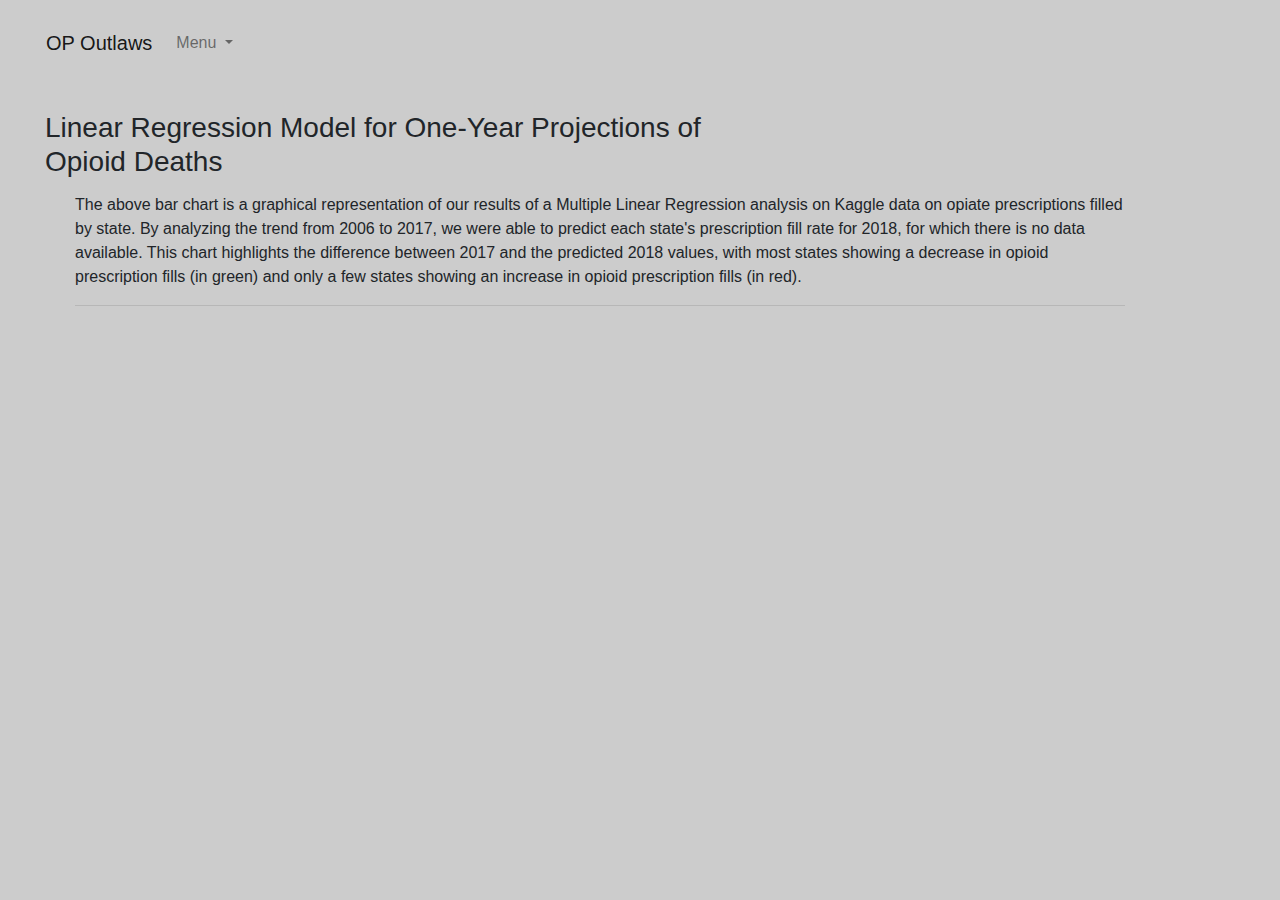
<file: Templates/graphs.html>
<!DOCTYPE html>
<html lang="en">

<head>
  <meta charset="UTF-8">
  <title>OP Outlaws</title>

  <!-- Our CSS -->
  <link rel="stylesheet" href="https://stackpath.bootstrapcdn.com/bootstrap/4.3.1/css/bootstrap.min.css" integrity="sha384-ggOyR0iXCbMQv3Xipma34MD+dH/1fQ784/j6cY/iJTQUOhcWr7x9JvoRxT2MZw1T" crossorigin="anonymous">
  <script src="https://code.jquery.com/jquery-3.5.1.slim.min.js" integrity="sha384-DfXdz2htPH0lsSSs5nCTpuj/zy4C+OGpamoFVy38MVBnE+IbbVYUew+OrCXaRkfj" crossorigin="anonymous"></script>
  <script src="https://cdn.jsdelivr.net/npm/popper.js@1.16.0/dist/umd/popper.min.js" integrity="sha384-Q6E9RHvbIyZFJoft+2mJbHaEWldlvI9IOYy5n3zV9zzTtmI3UksdQRVvoxMfooAo" crossorigin="anonymous"></script>
  <script src="https://stackpath.bootstrapcdn.com/bootstrap/4.5.0/js/bootstrap.min.js" integrity="sha384-OgVRvuATP1z7JjHLkuOU7Xw704+h835Lr+6QL9UvYjZE3Ipu6Tp75j7Bh/kR0JKI" crossorigin="anonymous"></script>
  <link rel="stylesheet" href="../static/css/styles.css">
</head>

<body> 
  <!-- Potential Background Image Maybe-->
    <!-- <div class="view" style="background-image: url('https://image.freepik.com/free-vector/white-background-with-blue-tech-hexagon_1017-19366.jpg'); background-repeat: repeat-y; background-size: cover; background-position: center center;"> -->

      <!--Nav Bar Insertion w/ Drop-down Menu-->
        <nav class="navbar navbar-expand-lg navbar-light bg-light">
          <div class="container">
            <a class="navbar-brand" href="index.html">OP Outlaws</a>
            <button class="navbar-toggler" type="button" data-toggle="collapse" data-target="#navbarSupportedContent" aria-controls="navbarSupportedContent" aria-expanded="false" aria-label="Toggle navigation">
              <span class="navbar-toggler-icon"></span>
            </button>
          
            <div class="collapse navbar-collapse" id="navbarSupportedContent">
              <ul class="navbar-nav mr-auto">
                <li class="nav-item dropdown">
                  <a class="nav-link dropdown-toggle" href="#" id="navbarDropdown" role="button" data-toggle="dropdown" aria-haspopup="true" aria-expanded="false">
                    Menu
                  </a>
                  <div class="dropdown-menu" aria-labelledby="navbarDropdown">
                    <a class="dropdown-item" href="graphs.html">MLR Model</a>
                    <a class="dropdown-item" href="time-series.html">Time Series Model</a>
                    <div class="dropdown-divider"></div>
                    <a class="dropdown-item" href="demographics.html">Demographics</a>
                    <a class="dropdown-item" href="resources.html">Resources</a>
                  </div>
                </li>
              </ul>
            </div>
          </div>
        </nav>
      
        <!--Adding our Tableau Chart-->
        <div class="container">
          <div class="col-md-8">
            <h3>Linear Regression Model for One-Year Projections of Opioid Deaths</h3>
          </div>
          <div class="col-md-8">
            <div class='tableauPlaceholder' id='viz1590444692857' style='position: relative'><noscript><a href='#'><img alt=' ' src='https:&#47;&#47;public.tableau.com&#47;static&#47;images&#47;OP&#47;OP-OutlawsPredictionData&#47;MLRDifferencebetween2017and2018&#47;1_rss.png' style='border: none' /></a></noscript><object class='tableauViz'  style='display:none;'><param name='host_url' value='https%3A%2F%2Fpublic.tableau.com%2F' /> <param name='embed_code_version' value='3' /> <param name='site_root' value='' /><param name='name' value='OP-OutlawsPredictionData&#47;MLRDifferencebetween2017and2018' /><param name='tabs' value='no' /><param name='toolbar' value='yes' /><param name='static_image' value='https:&#47;&#47;public.tableau.com&#47;static&#47;images&#47;OP&#47;OP-OutlawsPredictionData&#47;MLRDifferencebetween2017and2018&#47;1.png' /> <param name='animate_transition' value='yes' /><param name='display_static_image' value='yes' /><param name='display_spinner' value='yes' /><param name='display_overlay' value='yes' /><param name='display_count' value='yes' /></object></div>                <script type='text/javascript'>                    var divElement = document.getElementById('viz1590444692857');                    var vizElement = divElement.getElementsByTagName('object')[0];                    vizElement.style.width='1016px';vizElement.style.height='991px';                    var scriptElement = document.createElement('script');                    scriptElement.src = 'https://public.tableau.com/javascripts/api/viz_v1.js';                    vizElement.parentNode.insertBefore(scriptElement, vizElement);                </script>
        </div>
        <div class="container">
          <div class="col-md">
            The above bar chart is a graphical representation of our results of a Multiple Linear Regression
            analysis on Kaggle data on opiate prescriptions filled by state. By analyzing the trend from 
            2006 to 2017, we were able to predict each state's prescription fill rate for 2018, for which 
            there is no data available. This chart highlights the difference between 2017 and the predicted 2018
            values, with most states showing a decrease in opioid prescription fills (in green) and only a few
            states showing an increase in opioid prescription fills (in red).
            <p></p>
            <hr>
          </div>
        </div>  
    
      <!-- <div class="view" style="background-image: url('https://image.freepik.com/free-vector/white-background-with-blue-tech-hexagon_1017-19366.jpg'); background-repeat: no-repeat; background-size: cover; background-position: center center;">       -->

</body>
</html>
</file>
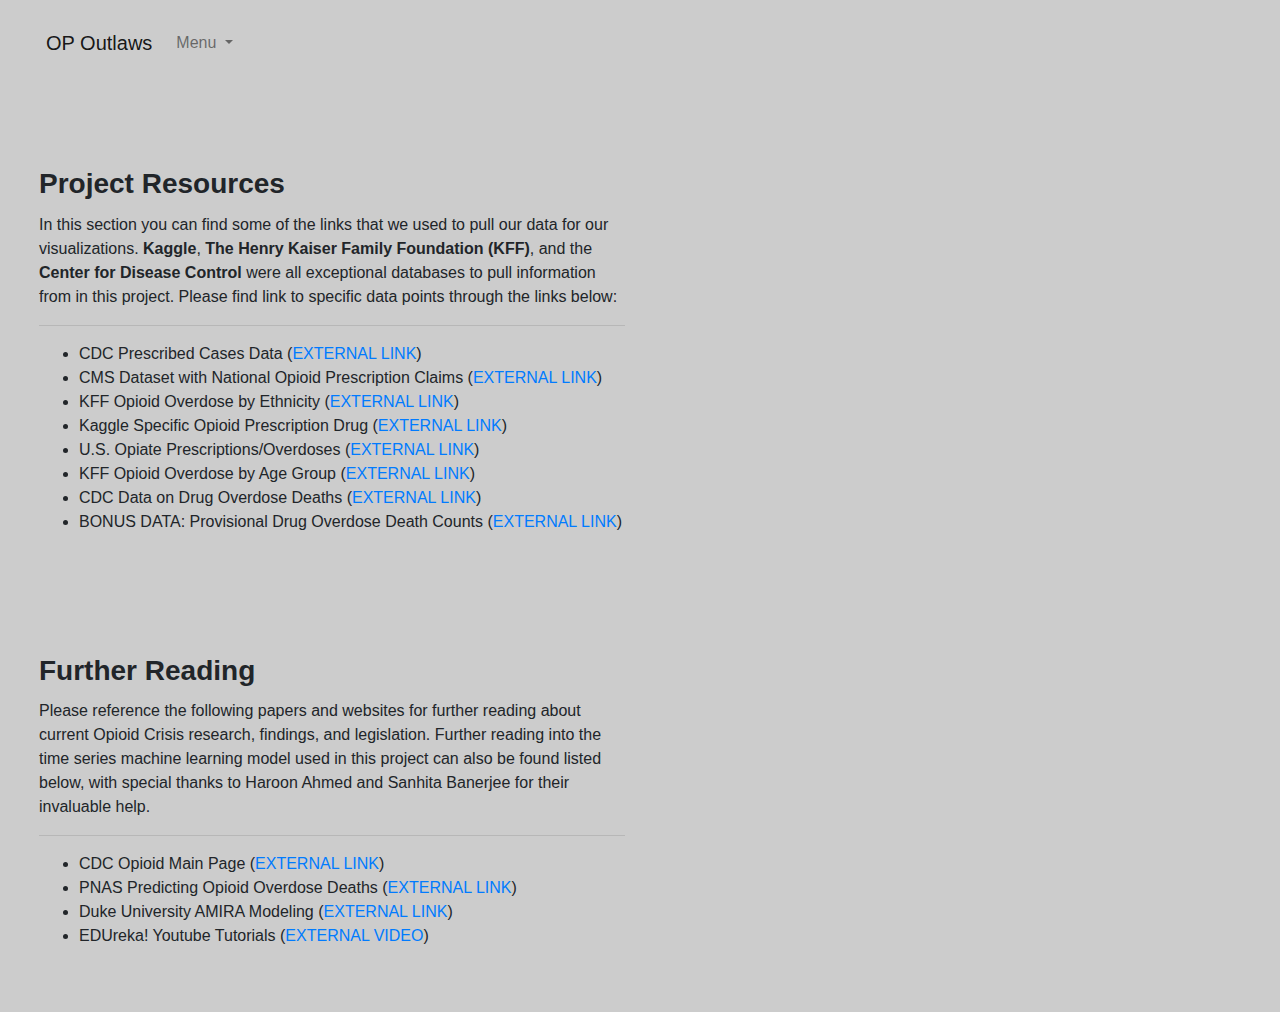
<file: Templates/resources.html>
<!DOCTYPE html>
<html lang="en">

<head>
  <meta charset="UTF-8">
  <title>OP Outlaws</title>

  <!-- Our CSS -->
  <link rel="stylesheet" href="https://stackpath.bootstrapcdn.com/bootstrap/4.3.1/css/bootstrap.min.css" integrity="sha384-ggOyR0iXCbMQv3Xipma34MD+dH/1fQ784/j6cY/iJTQUOhcWr7x9JvoRxT2MZw1T" crossorigin="anonymous">
  <script src="https://code.jquery.com/jquery-3.5.1.slim.min.js" integrity="sha384-DfXdz2htPH0lsSSs5nCTpuj/zy4C+OGpamoFVy38MVBnE+IbbVYUew+OrCXaRkfj" crossorigin="anonymous"></script>
  <script src="https://cdn.jsdelivr.net/npm/popper.js@1.16.0/dist/umd/popper.min.js" integrity="sha384-Q6E9RHvbIyZFJoft+2mJbHaEWldlvI9IOYy5n3zV9zzTtmI3UksdQRVvoxMfooAo" crossorigin="anonymous"></script>
  <script src="https://stackpath.bootstrapcdn.com/bootstrap/4.5.0/js/bootstrap.min.js" integrity="sha384-OgVRvuATP1z7JjHLkuOU7Xw704+h835Lr+6QL9UvYjZE3Ipu6Tp75j7Bh/kR0JKI" crossorigin="anonymous"></script>
  <link rel="stylesheet" href="../static/css/styles.css">
</head>

<body> 
  <!-- Potential Background Image Maybe-->
    <!-- <div class="view" style="background-image: url('https://image.freepik.com/free-vector/white-background-with-blue-tech-hexagon_1017-19366.jpg'); background-size: cover; background-position: center center;"> -->
      <!--Nav Bar Insertion w/ Drop-down Menu-->
        <nav class="navbar navbar-expand-lg navbar-light bg-light">
          <div class="container">
            <a class="navbar-brand" href="index.html">OP Outlaws</a>
            <button class="navbar-toggler" type="button" data-toggle="collapse" data-target="#navbarSupportedContent" aria-controls="navbarSupportedContent" aria-expanded="false" aria-label="Toggle navigation">
              <span class="navbar-toggler-icon"></span>
            </button>
          
            <div class="collapse navbar-collapse" id="navbarSupportedContent">
              <ul class="navbar-nav mr-auto">
                <li class="nav-item dropdown">
                  <a class="nav-link dropdown-toggle" href="#" id="navbarDropdown" role="button" data-toggle="dropdown" aria-haspopup="true" aria-expanded="false">
                    Menu
                  </a>
                  <div class="dropdown-menu" aria-labelledby="navbarDropdown">
                    <a class="dropdown-item" href="graphs.html">MLR Model</a>
                    <a class="dropdown-item" href="time-series.html">Time Series Model</a>
                    <div class="dropdown-divider"></div>
                    <a class="dropdown-item" href="demographics.html">Demographics</a>
                    <a class="dropdown-item" href="resources.html">Resources</a>
                  </div>
                </li>
              </ul>
            </div>
          </div>
        </nav>
        
        <!--Insert Card Tile-->
   
          
          <!--Content-->
          <div class="text-black d-flex align-items-center rgba-black-strong py-5 px-4">
            <div class="col-md-6">
              <h3 class="card-title pt-2"><strong>Project Resources</strong></h3>
              <p>
                In this section you can find some of the links that we used to pull our data for our visualizations. 
                <b>Kaggle</b>, <b>The Henry Kaiser Family Foundation (KFF)</b>, and the <b>Center for Disease Control</b> were all exceptional databases to pull information from in this project.
                Please find link to specific data points through the links below:
              </p>
              <hr>
              <p><ul>
                <li>CDC Prescribed Cases Data (<a href="https://www.cdc.gov/drugoverdose/opioids/prescribed.html">EXTERNAL LINK</a>)</li>
                <li>CMS Dataset with National Opioid Prescription Claims (<a href="https://www.cms.gov/Research-Statistics-Data-and-Systems/Statistics-Trends-and-Reports/Medicare-Provider-Charge-Data/OpioidMap_Medicare_PartD">EXTERNAL LINK</a>)</li>
                <li>KFF Opioid Overdose by Ethnicity (<a href="https://www.kff.org/other/state-indicator/opioid-overdose-deaths-by-raceethnicity/?currentTimeframe=0&sortModel=%7B%22colId%22:%22Location%22,%22sort%22:%22asc%22%7D">EXTERNAL LINK</a>)</li>
                <li>Kaggle Specific Opioid Prescription Drug (<a href="https://www.kaggle.com/apryor6/us-opiate-prescriptions">EXTERNAL LINK</a>)</li>
                <li>U.S. Opiate Prescriptions/Overdoses (<a href="https://www.kaggle.com/apryor6/us-opiate-prescriptions">EXTERNAL LINK</a>)</li>
                <li>KFF Opioid Overdose by Age Group (<a href="https://www.kff.org/other/state-indicator/opioid-overdose-deaths-by-age-group/?currentTimeframe=0&sortModel=%7B%22colId%22:%22Location%22,%22sort%22:%22asc%22%7D">EXTERNAL LINK</a>)</li>
                <li>CDC Data on Drug Overdose Deaths (<a href="https://www.cdc.gov/nchs/nvss/vsrr/drug-overdose-data.htm">EXTERNAL LINK</a>)</li>
                <li>BONUS DATA: Provisional Drug Overdose Death Counts (<a href="https://www.cdc.gov/nchs/nvss/vsrr/drug-overdose-data.htm">EXTERNAL LINK</a>)</li>
              </ul></p>
            </div>
          </div>
        <!-- <div class="view" style="background-image: url('https://image.freepik.com/free-vector/white-background-with-blue-tech-hexagon_1017-19366.jpg'); background-repeat: no-repeat; background-size: cover; background-position: center center;">   -->
          <div class="text-black d-flex align-items-center rgba-black-strong py-5 px-4">
            <div class="col-md-6">
              <h3 class="card-title pt-2"><strong>Further Reading</strong></h3>
              <p>Please reference the following papers and websites for further reading about current Opioid Crisis research, findings, and legislation. Further reading into the time series machine learning model used in this
                project can also be found listed below, with special thanks to Haroon Ahmed and Sanhita Banerjee for their invaluable help.
              </p>
              <hr>
              <p><ul>
                <li>CDC Opioid Main Page (<a href="https://www.cdc.gov/vitalsigns/opioids/index.html">EXTERNAL LINK</a>)</li>
                <li>PNAS Predicting Opioid Overdose Deaths (<a href="https://www.pnas.org/content/117/4/1917">EXTERNAL LINK</a>)</li>
                <li>Duke University AMIRA Modeling (<a href="https://people.duke.edu/~rnau/411arim.htm">EXTERNAL LINK</a>)</li>
                <li>EDUreka! Youtube Tutorials (<a href="https://www.youtube.com/watch?v=e8Yw4alG16Q&amp;t=907s">EXTERNAL VIDEO</a>)</li>
              </ul></p>
            </div>
          </div>
        </div>
    </div>
</body>
</html>
</file>
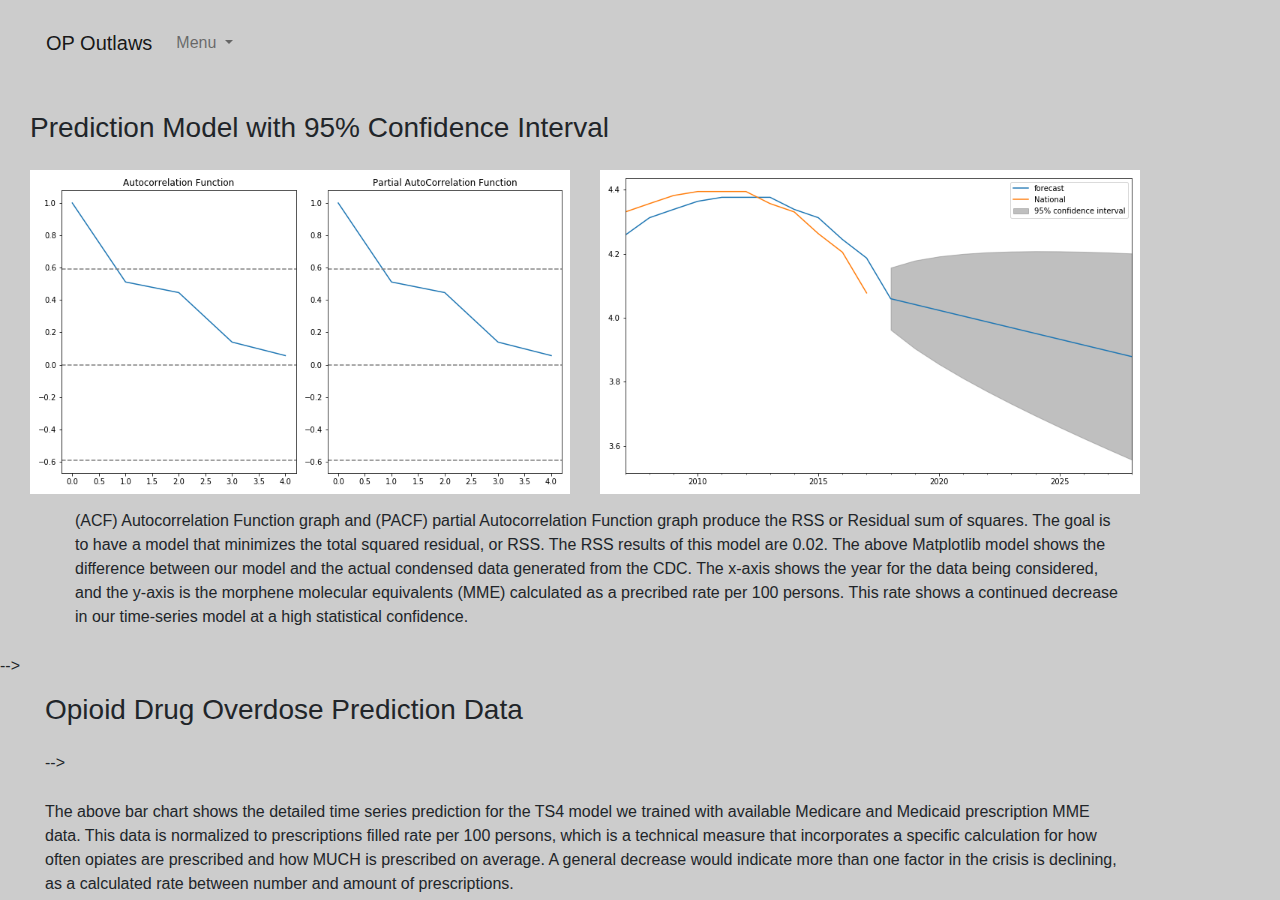
<file: Templates/time-series.html>
<!DOCTYPE html>
<html lang="en">

<head>
  <meta charset="UTF-8">
  <title>OP Outlaws</title>

  <!-- Our CSS -->
  <link rel="stylesheet" href="https://stackpath.bootstrapcdn.com/bootstrap/4.3.1/css/bootstrap.min.css" integrity="sha384-ggOyR0iXCbMQv3Xipma34MD+dH/1fQ784/j6cY/iJTQUOhcWr7x9JvoRxT2MZw1T" crossorigin="anonymous">
  <script src="https://code.jquery.com/jquery-3.5.1.slim.min.js" integrity="sha384-DfXdz2htPH0lsSSs5nCTpuj/zy4C+OGpamoFVy38MVBnE+IbbVYUew+OrCXaRkfj" crossorigin="anonymous"></script>
  <script src="https://cdn.jsdelivr.net/npm/popper.js@1.16.0/dist/umd/popper.min.js" integrity="sha384-Q6E9RHvbIyZFJoft+2mJbHaEWldlvI9IOYy5n3zV9zzTtmI3UksdQRVvoxMfooAo" crossorigin="anonymous"></script>
  <script src="https://stackpath.bootstrapcdn.com/bootstrap/4.5.0/js/bootstrap.min.js" integrity="sha384-OgVRvuATP1z7JjHLkuOU7Xw704+h835Lr+6QL9UvYjZE3Ipu6Tp75j7Bh/kR0JKI" crossorigin="anonymous"></script>
  <link rel="stylesheet" href="../static/css/styles.css">
</head>

<body> 

    <!-- Potential Background Image Maybe-->
    <!-- <div class="view" style="background-image: url('https://image.freepik.com/free-vector/white-background-with-blue-tech-hexagon_1017-19366.jpg'); background-repeat: no-repeat; background-size: cover; background-position: center center;"> -->

      <!--Nav Bar Insertion w/ Drop-down Menu-->
        <nav class="navbar navbar-expand-lg navbar-light bg-light">
          <div class="container">
            <a class="navbar-brand" href="index.html">OP Outlaws</a>
            <button class="navbar-toggler" type="button" data-toggle="collapse" data-target="#navbarSupportedContent" aria-controls="navbarSupportedContent" aria-expanded="false" aria-label="Toggle navigation">
              <span class="navbar-toggler-icon"></span>
            </button>
          
            <div class="collapse navbar-collapse" id="navbarSupportedContent">
              <ul class="navbar-nav mr-auto">
                <li class="nav-item dropdown">
                  <a class="nav-link dropdown-toggle" href="#" id="navbarDropdown" role="button" data-toggle="dropdown" aria-haspopup="true" aria-expanded="false">
                    Menu
                  </a>
                  <div class="dropdown-menu" aria-labelledby="navbarDropdown">
                    <a class="dropdown-item" href="graphs.html">MLR Model</a>
                    <a class="dropdown-item" href="time-series.html">Time Series Model</a>
                    <div class="dropdown-divider"></div>
                    <a class="dropdown-item" href="demographics.html">Demographics</a>
                    <a class="dropdown-item" href="resources.html">Resources</a>
                  </div>
                </li>
              </ul>
            </div>
          </div>
        </nav>
      <div>

        <div class ="container">
            <h3>Prediction Model with 95% Confidence Interval</h3></div>
         <div class="container">
          <div class="row">
            <div class="col-md-6">
              <img src="..\static\data\Images\ACF_PACF.png " />
            </div>
            <div class="col-md-6">
              <img src="..\static\data\Images\future_National_forecast.png" />
            </div>
          </div>
          <div class="container">
          <div class="col-md">
            (ACF) Autocorrelation Function graph and (PACF) partial Autocorrelation Function graph produce the RSS or Residual sum of squares. The goal is to have a model that minimizes the total squared residual, or RSS.  The RSS results of this model are 0.02. 
            The above Matplotlib model shows the difference between our model and
            the actual condensed data generated from the CDC. The x-axis shows the 
            year for the data being considered, and the y-axis is the morphene molecular
            equivalents (MME) calculated as a precribed rate per 100 persons. This rate
            shows a continued decrease in our time-series model at a high statistical confidence.
          </div>
        </div>
      </div>
    </div>
    <!-- <div class="view" style="background-image: url('https://image.freepik.com/free-vector/white-background-with-blue-tech-hexagon_1017-19366.jpg'); background-repeat: no-repeat; background-size: cover; background-position: center center;"></div> --> -->
    <!-- <div id="tableaugraph"> -->

      <div class="container">            
        <div class="col-md-8">
          <h3>Opioid Drug Overdose Prediction Data</h3>
        </div>
      </div>
    <div class="container">
      <div class="col-md-8">
      <div class='tableauPlaceholder' id='viz1590266536317' style='position: relative'><noscript><a href='#'><img alt=' ' src='https:&#47;&#47;public.tableau.com&#47;static&#47;images&#47;OP&#47;OP-OutlawsPredictionData&#47;TS4RXprediction&#47;1_rss.png' style='border: none' /></a></noscript><object class='tableauViz'  style='display:none;'><param name='host_url' value='https%3A%2F%2Fpublic.tableau.com%2F' /> <param name='embed_code_version' value='3' /> <param name='site_root' value='' /><param name='name' value='OP-OutlawsPredictionData&#47;TS4RXprediction' /><param name='tabs' value='no' /><param name='toolbar' value='yes' /><param name='static_image' value='https:&#47;&#47;public.tableau.com&#47;static&#47;images&#47;OP&#47;OP-OutlawsPredictionData&#47;TS4RXprediction&#47;1.png' /> <param name='animate_transition' value='yes' /><param name='display_static_image' value='yes' /><param name='display_spinner' value='yes' /><param name='display_overlay' value='yes' /><param name='display_count' value='yes' /></object></div>                <script type='text/javascript'>                    var divElement = document.getElementById('viz1590266536317');                    var vizElement = divElement.getElementsByTagName('object')[0];                    vizElement.style.width='100%';vizElement.style.height=(divElement.offsetWidth*0.75)+'px';                    var scriptElement = document.createElement('script');                    scriptElement.src = 'https://public.tableau.com/javascripts/api/viz_v1.js';                    vizElement.parentNode.insertBefore(scriptElement, vizElement);                </script> -->

      </div>
    </div>

    <div class="container">
      <div class="col-md" >
        <p></p>
        <p>The above bar chart shows the detailed time series
        prediction for the TS4 model we trained with available Medicare and 
        Medicaid prescription MME data. This data is normalized to prescriptions
        filled rate per 100 persons, which is a technical measure that incorporates 
        a specific calculation for how often opiates are prescribed and 
        how MUCH is prescribed on average. A general decrease would indicate more 
        than one factor in the crisis is declining, as a calculated rate between 
        number and amount of prescriptions. </p>
        <p></p>

    

</body>
    </html>
</file>
<file: static/css/styles.css>
html,
body,
header,
.view {
  height: 100%;
  background-repeat:repeat;
}

body {
  background-image: url('https://images.unsplash.com/photo-1584362917165-526a968579e8?ixlib=rb-1.2.1&ixid=eyJhcHBfaWQiOjEyMDd9&auto=format&fit=crop&w=1982&q=80.jpg');
  background-color: #CCCCCC;
  background-size: cover;
 }

@media (max-width: 740px) {
  html,
  body,
  header,
  .view {
    height: 1000px;
  }
}
@media (min-width: 800px) and (max-width: 850px) {
  html,
  body,
  header,
  .view {
    height: 650px;
  }
}

.top-nav-collapse {
    background-color: #3f55d4 !important;
  }

  .navbar:not(.top-nav-collapse) {
    background: transparent !important;
    margin-bottom: 15px;
  }

  @media (max-width: 991px) {
    .navbar:not(.top-nav-collapse) {
      background: #3f51b5 !important;
    }
  }

.card {
    background-color: rgba(126, 123, 215, 0.2);
    }

.container {
  margin: 15px;
  margin-bottom: 25px;
}

img {
  width: 100%;
  height: auto;
}

.style {
  background-image: url('https://image.freepik.com/free-vector/white-background-with-blue-tech-hexagon_1017-19366.jpg');
  background-repeat: no-repeat;
  background-position: center;
}

h5 {}
</file>
